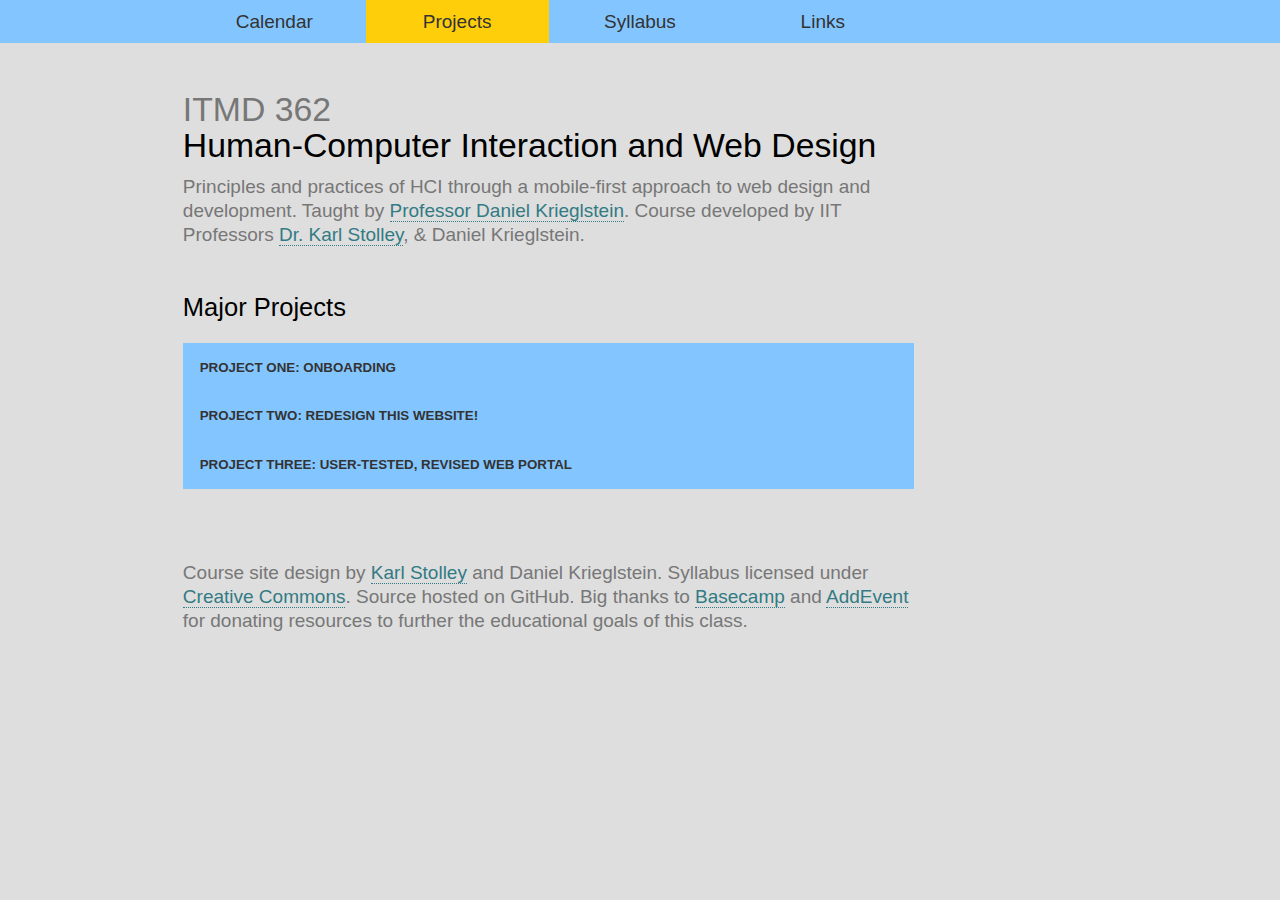
<file: projects/index.html>
<!DOCTYPE html>
<html lang="en" id="projects" prefix="og: http://ogp.me/ns#">
<head>
    <meta charset="utf-8" />
    <title>ITMD 362: Human-Computer Interaction and Web Design (Spring 2018)</title>
    <meta name="viewport" content="width=device-width, initial-scale=1.0, shrink-to-fit=no" />
    <link rel="stylesheet" href="../css/screen.css" media="screen" />
    <link rel="icon" type="image/x-icon" href="http://web.iit.edu/sites/web/themes/iit_web/favicon.ico">
    <script async src="../js/site.js"></script>
</head>
<body>
<div id="page">
    <header id="header">
        <h1><small>ITMD 362</small> Human-Computer Interaction and Web&nbsp;Design</h1>
        <p class="tagline">
            Principles and practices of HCI through a mobile-first approach to web design and development.
            Taught by <a href="#instructor">Professor Daniel Krieglstein</a>. Course developed by IIT Professors
            <a href="https://humansciences.iit.edu/faculty/karl-stolley">Dr. Karl Stolley</a>, &amp; Daniel Krieglstein.
        </p>
        <nav id="navigation">
            <ul class="nav">
                <li id="nav-cal"><a href="../index.html">Calendar</a></li>
                <li id="nav-pro"><a href="#"> Projects </a></li>
                <li id="nav-pol"><a href="../syllabus.html">Syllabus</a></li>
                <li id="nav-lnk"><a href="../index.html#links">Links</a></li>
            </ul>
        </nav>
    </header>
    <main>
        <section class="primary">
            <h2 class="label">Major Projects</h2>
            <button class="accordion"> Project One: Onboarding </button>
            <article class="panel">
                <h3 id="project-one">Project One: Onboarding</h3>
                <section class="description">
                    <h4>Project Description</h4>
                    <p>
                        You will create a single-page design that features a sign-up process to get new
                        users to join some type of project, such as an email list, a software beta test, or an
                        open-source community. Focus on designing for an effortless, engaging entry of personal
                        information; and friendly, frictionless client-side tests and alerts for malformed,
                        missing, or incomplete information. The goal of this project is to experiment with
                        patterns of interaction that persuade someone to sign up for whatever it is you’re
                        offering, which is not at all an easy task.
                    </p>
                </section>
                <section class="goals">
                    <h4>Project Goals</h4>
                    <ul>
                        <li>Create a touch-friendly, mobile-first responsive web design</li>
                        <li>Experiment with design and interaction patterns for pleasing user experience</li>
                        <li>Design progressively enhanced page using at least two media queries</li>
                        <li>Apply design principles including typography, color, and material design</li>
                        <li>Engage in agile, iterative development; documented with plenty of commit comments</li>
                    </ul>
                </section>
                <section class="deliverables">
                    <h4>Deliverables &amp; Milestones</h4>
                    <ol>
                        <li>
                            <strong>First Deliverable:</strong> Create a Basecamp post describing your work
                            in progress. Title the post with your name and project number (example Daniel Krieglstein: Project 1). Your post should
                            include:
                            <ul>
                                <li>
                                    The URL to your GitHub repository, and the URL to your Github Pages live link
                                </li>
                                <li>
                                    Two questions eliciting feedback on from fellow students
                                </li>
                            </ul>
                        </li>
                        <li>
                            <strong>Second Deliverable:</strong> Give constructive comments to help at least three other students.
                        </li>
                        <li>
                            <strong>Third Deliverable:</strong> Edit your original Basecamp post under Project 1 by fixing your code
                            based on feedback from the professor and fellow students. Additionally, add the following:
                            <ul>
                                <li>
                                    Add a 3-4 sentence self-critique memo of your project and your progress in class to this point
                                </li>
                            </ul>
                        </li>
                    </ol>
                </section>
                <section class="requirements">
                    <h4>Requirements</h4>
                    <ul>
                        <li>
                            Project must be built with only one valid well-formed HTML file, one valid CSS file,
                            and one JavaScript file.
                        </li>
                        <li>
                            All source files in UTF-8/Unicode character encoding.
                        </li>
                        <li>
                            No code-generators like WYSIWYGs, Bootstrap, or other off-the-shelf frameworks
                        </li>
                        <li>
                            HTML, CSS, and JavaScript files should both be indented with 2 spaces per level of
                            indent; indent all CSS style rules inside the declaring block, and further indent all
                            rules and blocks inside your media queries
                        </li>
                        <li>Must pass HTML and CSS validators!</li>
                        <li>HTML requirements:
                            <ol>
                                <li>
                                    Only structural, semantic uses of HTML elements and attributes. <b>Absolutely no</b>
                                    table markup, break tags, or any other use of HTML to achieve a particular page
                                    layout.
                                </li>
                                <li>
                                    At least three HTML form elements, written in conjunction with
                                    <code>&lt;label&gt;</code> tags and the <code>for</code> attribute
                                </li>
                                <li>
                                    Semantically structured text-based HTML content to accompany any media elements
                                    (image, audio, video)
                                </li>
                            </ol>
                        </li>
                        <li>CSS requirements:
                            <ol>
                                <li>
                                    CSS file should open with a set of reset styles. Meyers, and the Form section of Normalize.
                                </li>
                                <li>
                                    Use at least two min-width media queries to enhance your mobile-first styles for
                                    larger screens
                                </li>
                            </ol>
                        </li>
                        <li>JavaScript requirements:
                            <ol>
                                <li>
                                    JavaScript that throws no uncaught errors and is loaded unobtrusively (no JavaScript
                                    event attributes in your HTML, in other words; attach events to any elements
                                    requiring interaction)
                                </li>
                                <li>
                                    JavaScript that uses only asynchronous methods and callbacks
                                </li>
                            </ol>
                        </li>
                        <li>Git requirements:
                            <ol>
                                <li>
                                    A Git repository with frequent commits and meaningful commit messages that
                                    accurately reflect each set of changes that you make
                                </li>
                                <li>
                                    GitHub repository must contain <b>only</b> the files and commits from this project
                                </li>
                            </ol>
                        </li>
                    </ul>
                </section>
            </article>
            <button class="accordion"> Project Two: Redesign THIS Website! </button>
            <article class="panel">
                <h3 id="project-two">Project Two: Redesign THIS Website!</h3>
                <section class="description">
                    <h4>Project Description</h4>
                    <p>
                        Some of the very worst designed websites you’ll come across are for banking, credit card
                        payment, HR portals, and other non-optional websites for certain classes of customers or
                        workers. Self-selected teams of 3 students will redesign this website. Additionally, you will
                        add a compelling log in page, as if this were an on-line course for sale. Your redesigned should
                        employ sound principles of human-computer interaction, user experience, and emotional design.
                    </p>
                </section>
                <section class="goals">
                    <h4>Project Goals</h4>
                    <ul>
                        <li>Conduct a task analysis for creating a user-centered design</li>
                        <li>
                            Apply design principles including color/material, typography, accessible media, and
                            grid-based design.
                        </li>
                        <li>
                            Execute a progressively enhanced, touch-friendly, mobile-first responsive design focused
                            on system users and tasks.
                        </li>
                        <li>
                            Write informative text content; catch error conditions and guide users accordingly.
                        </li>
                        <li>Experiment with design and interaction patterns for pleasing user experience.</li>
                        <li>
                            Engage in agile, iterative web design and development within a team-based work-flow on
                            GitHub, via pull requests and code reviews.
                        </li>
                    </ul>
                </section>
                <section class="deliverables">
                    <h4>Deliverables &amp; Milestones</h4>
                    <ol>
                        <li>
                            <strong>Lab 5</strong> Whole team: Create a group or join a group on Basecamp
                            Project 2: Group Sign Up. Groups should be 3 people each. Group names should be creative. Each group
                            member should list their GitHub username and one team member should be chosen to initiate lab 5.
                        </li>
                        <li>
                            <strong>First Deliverable: Task Analysis</strong> Whole Team: Create a Basecamp post describing your work in
                            progress. Title the post with your team name and project number (example: Team Wonder Women - Project 2). Your post should include
                            the full names of all team members, and a screen-by-screen task analysis of your redesign. Use screen shots and simple text to explain your plan of action.
                        </li>
                        <li>
                            <strong>Second Deliverable:</strong> Whole Team: Update your project 2 Basecamp post with the URL to
                            your group GitHub repository, live link (GitHub pages), and two questions eliciting feedback from fellow students.
                        </li>
                        <li>
                            <strong>Comments:</strong> Individual: Give constructive comments
                            to help at least three other teams.
                        </li>
                        <li>
                            <strong>Final Deliverable:</strong>Whole Team: Revise your team Basecamp post under Project 2
                            to add links to each member's individual fork of the group GitHub repository. Individual forks should include README.md files with
                            following:
                            <ul>
                                <li>
                                    A 3-4 sentence self-critique memo of your project and your progress in class to this point.
                                </li>
                            </ul>
                        </li>
                    </ol>
                </section>
                <section class="requirements">
                    <h4>Requirements</h4>
                    <ul>
                        <li>
                            All source files in UTF-8/Unicode character encoding.
                        </li>
                        <li>
                            No code-generators like WYSIWYGs, Bootstrap, or other off-the-shelf frameworks
                        </li>
                        <li>
                            HTML, CSS, and JavaScript files should both be indented with 2 spaces per level
                            of indent; indent all CSS style rules inside the declaring block, and further indent all
                            rules and blocks inside your media queries.
                        </li>
                        <li>Must pass HTML and CSS validators!</li>
                        <li>HTML requirements:
                            <ol>
                                <li>
                                    Only structural, semantic uses of HTML elements and attributes. <b>Absolutely no</b>
                                    table markup, break tags, or any other use of HTML to achieve a particular page
                                    layout.
                                </li>
                                <li>
                                    Valid HTML form elements, written in conjunction with <code>&lt;label&gt;</code>
                                    tags and the <code>for</code> attribute.
                                </li>
                                <li>
                                    Semantically structured text-based HTML content to accompany any media elements
                                    (image, audio, video)
                                </li>
                            </ol>
                        </li>
                        <li>CSS requirements:
                            <ol>
                                <li>
                                    CSS file should open with a set of reset styles. Meyers, and the Form section of Normalize.
                                </li>
                                <li>
                                    Use at least two min-width media queries to enhance your mobile-first styles for
                                    larger screens.
                                </li>
                            </ol>
                        </li>
                        <li>JavaScript requirements:
                            <ol>
                                <li>
                                    JavaScript that throws no uncaught errors and is loaded unobtrusively (no JavaScript
                                    event attributes in your HTML, in other words; attach events to any elements
                                    requiring interaction).
                                </li>
                                <li>
                                    JavaScript that uses only asynchronous methods and callbacks
                                </li>
                            </ol>
                        </li>
                        <li>Git requirements:
                            <ol>
                                <li>
                                    Whole team: A shared team Git repository with frequent commits from each team member
                                    and meaningful commit messages that accurately reflect each set of changes.
                                </li>
                                <li>
                                    Each team member: An individual Git repository with feature branches, frequent
                                    commits, and meaningful commit messages that accurately reflect each set of changes
                                    that you make, including experimental work that you ultimately might not push
                                    upstream to the shared group repository.
                                </li>
                                <li>
                                    All GitHub repositories (team and individual) must contain <b>only</b> the files and
                                    commits from this project.
                                </li>
                            </ol>
                        </li>
                    </ul>
                </section>
            </article>
            <button class="accordion"> Project Three: User-Tested, Revised Web Portal </button>
            <article class="panel">
                <h3 id="project-three">Project Three: User-Tested, Revised Web Portal</h3>
                <section class="description">
                    <h4>Project Description</h4>
                    <p>
                        The final project of the course asks you to subject your group’s redesign
                        project to a series of low-stakes user tests, and to suggest improvements to the
                        website, based on what you learn through your user tests.
                    </p>
                    <p>
                        You should structure your tests around the guidance in Chapter 9 of Krug’s book. You are
                        welcome to use as a starting point his sample script and recording release
                        form available <a href="http://www.sensible.com/downloads-rsme.html">at Krug’s
                        website</a>. However, your script must be modified to match your specific project and
                        tasks, obviously.
                    </p>
                </section>
                <section class="goals">
                    <h4>Project Goals</h4>
                    <ul>
                        <li>
                            Evaluate user interface designs with human subjects.
                        </li>
                        <li>
                            Demonstrate how user-centered concerns can be incorporated into system development life
                            cycles.
                        </li>
                        <li>
                            Explain the need to evaluate system usability.
                        </li>
                        <li>
                            Conduct usability tests on mobile and traditional devices.
                        </li>
                    </ul>
                </section>
                <section class="deliverables">
                    <h4>Deliverables &amp; Milestones</h4>
                    <ol class="deliverables">
                        <li>
                            Create a Basecamp post for the group describing your work.
                            Title the post with the same group name and project 3. Your post should include the names of your group members and the
                            following&#x3a;
                            <ul>
                                <li>
                                    Testing script with a welcome to your participant, an explanation of the process, and an outline of the exact
                                    tasks you will be asking participants to complete.
                                </li>
                                <li>Testing notes + 3 major issues per participant.</li>
                                <li>A group-authored recommendation report on the three most pressing issues identified through your testing, including:
                                    <ul>
                                        <li>an explanation as to why the issues you’ve selected are most pressing.</li>
                                        <li>possible approach to implementing fixes/improvements to address the issue.</li>
                                        <li>future usability tests you’d run to ensure the quality of the fix.</li>
                                    </ul>
                                </li>
                            </ul>
                        </li>
                    </ol>
                </section>
                <section class="requirements">
                    <h4>Requirements</h4>
                    <ul>
                        <li>
                            Test your site with three different participants <b>not</b> in our class. At least one
                            participant should use a mobile device (phone or tablet); at least one should use a
                            traditional device (desktop or laptop)
                        </li>
                        <li>
                            When possible, have participants use their own devices (but have a backup device ready
                            to use)
                        </li>
                        <li>
                            Figure out how to best involve online students in your group who cannot be present on
                            campus for testing; include those details in your site plan
                        </li>
                    </ul>
                </section>
            </article>
        </section>
    </main>
    <footer id="footer">
        <p class="fineprint">
            Course site design by <a href="https://karlstolley.com/">Karl Stolley</a> and Daniel Krieglstein.
            Syllabus licensed under
            <a href="http://creativecommons.org/licenses/by/4.0/" rel="license">Creative Commons</a>.
            Source hosted on GitHub. Big thanks to
            <a href="https://basecamp.com">Basecamp</a> and
            <a href="https://www.addevent.com/">AddEvent</a> for donating resources to further
            the educational goals of this class.
        </p>
    </footer>
</div>
</body>
</file>
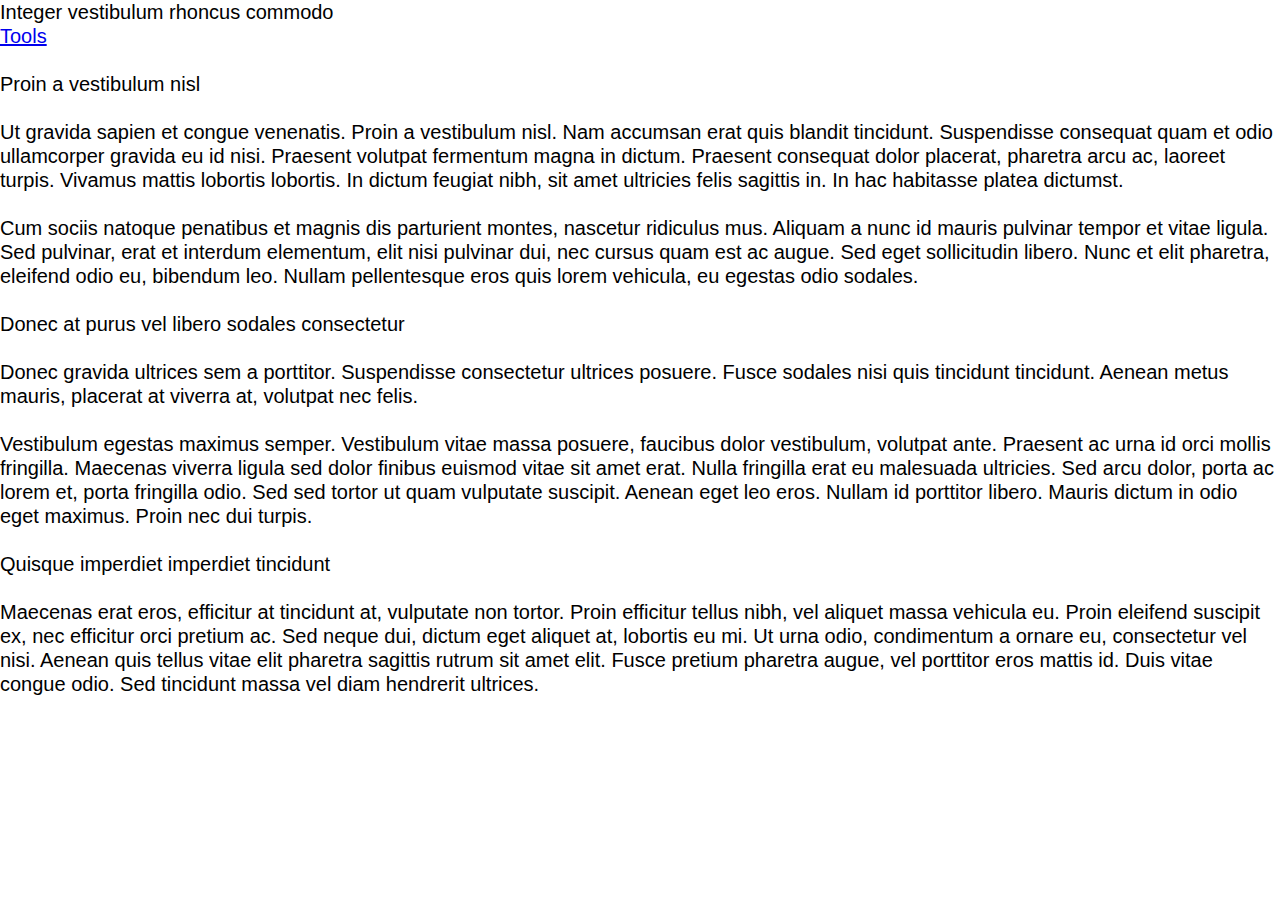
<file: demos/week11/index.html>
<!DOCTYPE html>
<html lang="en" class="nojs" id="example-com" prefix="og: http://ogp.me/ns#">
<head>
  <title>JS Movement Demo</title>
  <meta charset="utf-8" />
  <meta name="viewport" content="width=device-width,initial-scale=1.0,shrink-to-fit=no" />
  <link rel="stylesheet" href="css/screen.css" media="screen" />
  <script src="https://ajax.googleapis.com/ajax/libs/jquery/3.1.1/jquery.min.js"></script>
  <script src="js/site.js"></script>
</head>
<body>
  <header id="header">
    <h1>Integer vestibulum rhoncus commodo</h1>
    <ul class="jumpers">
      <li><a id="tools-jump" href="#tools">Tools</a></li>
    </ul>
  </header>
  <main id="content">
    <h2>Proin a vestibulum nisl</h2>
    <p>
      Ut gravida sapien et congue venenatis. Proin a vestibulum nisl. Nam accumsan erat quis blandit
      tincidunt. Suspendisse consequat quam et odio ullamcorper gravida eu id nisi. Praesent
      volutpat fermentum magna in dictum. Praesent consequat dolor placerat, pharetra arcu ac,
      laoreet turpis. Vivamus mattis lobortis lobortis. In dictum feugiat nibh, sit amet ultricies
      felis sagittis in. In hac habitasse platea dictumst.
    </p>
    <p>
      Cum sociis natoque penatibus et magnis dis parturient montes, nascetur ridiculus mus. Aliquam
      a nunc id mauris pulvinar tempor et vitae ligula. Sed pulvinar, erat et interdum elementum,
      elit nisi pulvinar dui, nec cursus quam est ac augue. Sed eget sollicitudin libero. Nunc et
      elit pharetra, eleifend odio eu, bibendum leo. Nullam pellentesque eros quis lorem vehicula,
      eu egestas odio sodales.
    </p>
    <h2>Donec at purus vel libero sodales consectetur</h2>
    <p>
      Donec gravida ultrices sem a porttitor. Suspendisse consectetur ultrices posuere. Fusce
      sodales nisi quis tincidunt tincidunt. Aenean metus mauris, placerat at viverra at, volutpat
      nec felis.
    </p>
    <p>
      Vestibulum egestas maximus semper. Vestibulum vitae massa posuere, faucibus dolor vestibulum,
      volutpat ante. Praesent ac urna id orci mollis fringilla. Maecenas viverra ligula sed dolor
      finibus euismod vitae sit amet erat. Nulla fringilla erat eu malesuada ultricies. Sed arcu
      dolor, porta ac lorem et, porta fringilla odio. Sed sed tortor ut quam vulputate suscipit.
      Aenean eget leo eros. Nullam id porttitor libero. Mauris dictum in odio eget maximus. Proin
      nec dui turpis.
    </p>
    <h2>Quisque imperdiet imperdiet tincidunt</h2>
    <p>
      Maecenas erat eros, efficitur at tincidunt at, vulputate non tortor. Proin efficitur tellus
      nibh, vel aliquet massa vehicula eu. Proin eleifend suscipit ex, nec efficitur orci pretium
      ac. Sed neque dui, dictum eget aliquet at, lobortis eu mi. Ut urna odio, condimentum a ornare
      eu, consectetur vel nisi. Aenean quis tellus vitae elit pharetra sagittis rutrum sit amet
      elit. Fusce pretium pharetra augue, vel porttitor eros mattis id. Duis vitae congue odio. Sed
      tincidunt massa vel diam hendrerit ultrices.
    </p>
  </main>
  <nav id="tools">
    <ul>
      <li><a href="#null">Favorite</a></li>
      <li><a href="#null">Share</a></li>
      <li><a href="#null">Comment</a></li>
      <li><a id="content-jump" href="#content">Back to Top</a></li>
    </ul>
  </nav>
</body>
</html>
</file>
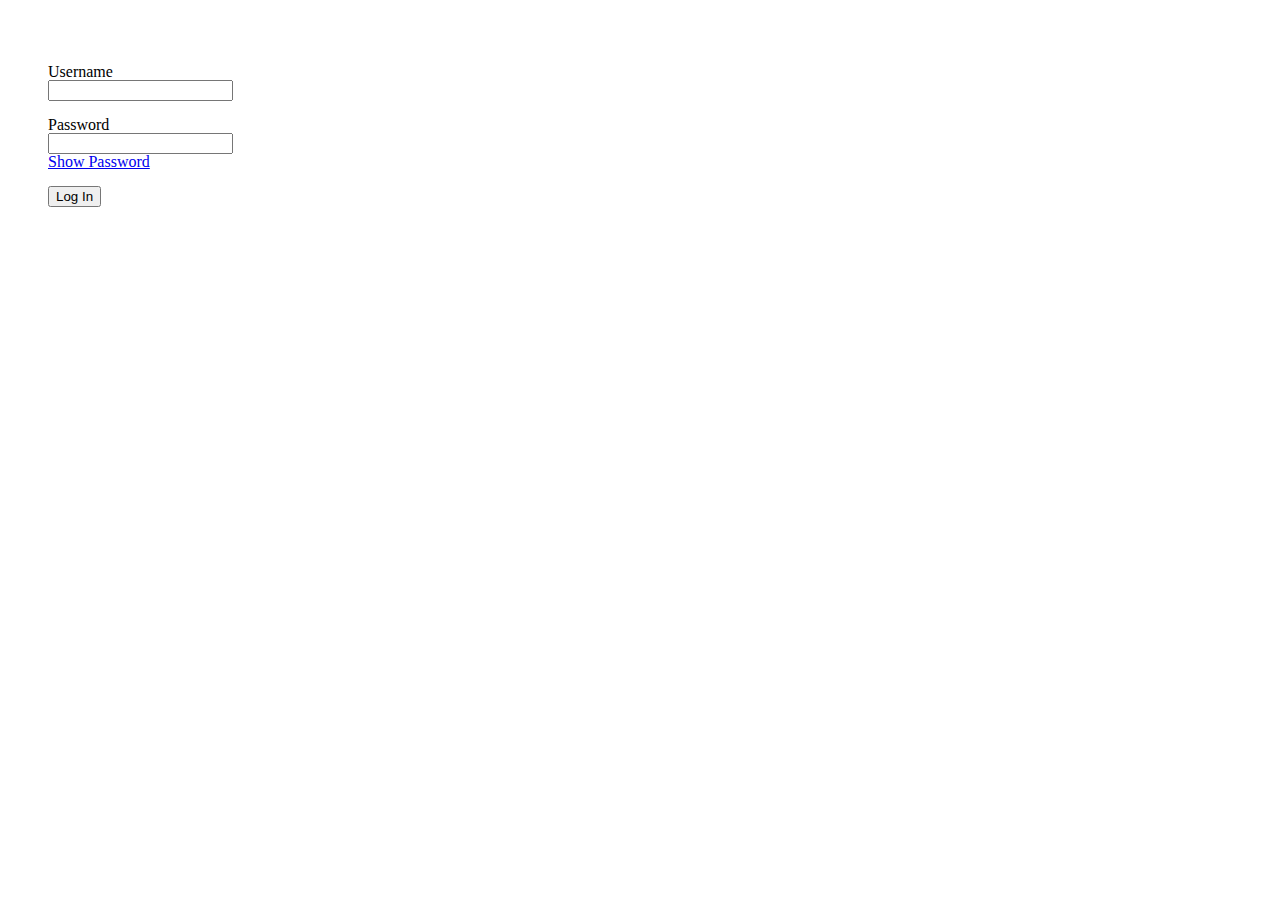
<file: demos/week12/index.html>
<!DOCTYPE html>
<html lang="en" class="nojs">
<head>
  <title>Demo Starter File</title>
  <meta charset="utf-8" />
  <meta name="viewport" content="width=device-width,initial-scale=1.0,shrink-to-fit=no" />
  <link rel="stylesheet" media="screen" href="css/screen.css" />
  <script src="https://ajax.googleapis.com/ajax/libs/jquery/3.1.1/jquery.min.js"></script>
  <script src="js/site.js"></script>
</head>
<body>
  <form id="login" action="#null">
    <ul>
      <li id="username-input">
        <label for="username">Username</label>
        <input type="text" name="username" id="username" />
      </li>
      <li id="password-input">
        <label for="password">Password</label>
        <input type="password" name="password" id="password" />
      </li>
      <li id="submit-input">
        <input type="submit" name="submit" id="submit" value="Log In" />
      </li>
    </ul>
  </form>
</body>
</html>
</file>
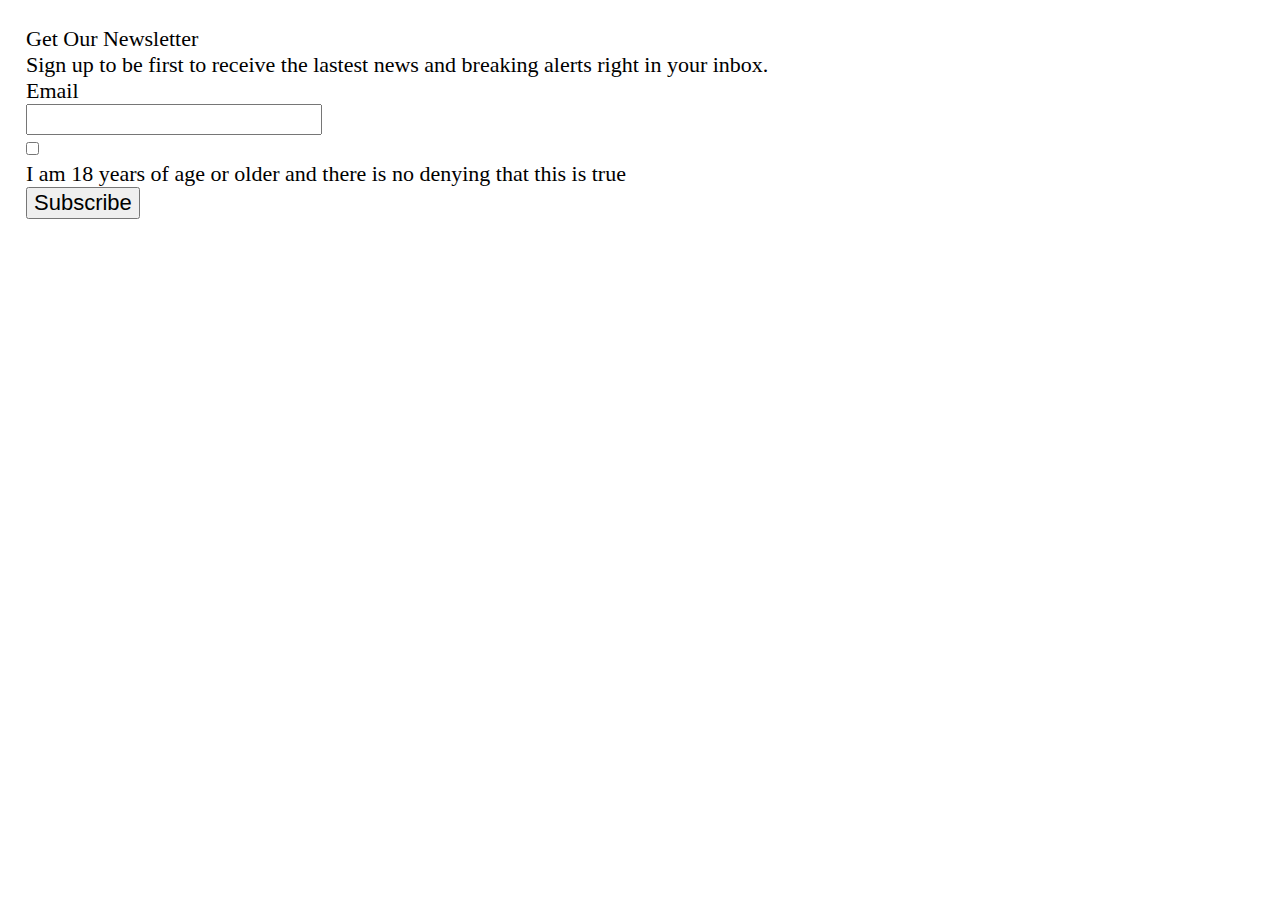
<file: labs/lab3/index.html>
<!DOCTYPE html>
<html lang="en" class="nojs">
<head>
  <title>HTML Form Elements</title>
  <meta charset="utf-8" />
  <meta name="viewport" content="width=device-width,initial-scale=1.0,shrink-to-fit=no" />
  <link rel="stylesheet" media="screen" href="css/screen.css" />
</head>
<body>
<main id="content">
  <form method="get" action="#null">
    <h1>Get Our Newsletter</h1>
    <p>
      Sign up to be first to receive the lastest news
      and breaking alerts right in your inbox.
    </p>
    <ol>
      <li id="input-email">
        <label for="email">Email</label>
        <input type="email" name="email" id="email" pattern="^.+@.+$" />
      </li>
      <li id="input-age-verification">
        <input type="checkbox" id="age-verification" name="age-verification" value="18" />
        <label for="age-verification">I am 18 years of age or older and there is no denying that this is true</label>
      </li>
      <li id="input-submit">
        <input type="submit" name="submit" id="submit" value="Subscribe" />
      </li>
    </ol>
  </form>
</main>
  <script src="https://ajax.googleapis.com/ajax/libs/jquery/3.1.1/jquery.min.js"></script>
  <script src="js/site.js"></script>
</body>
</html>
</file>
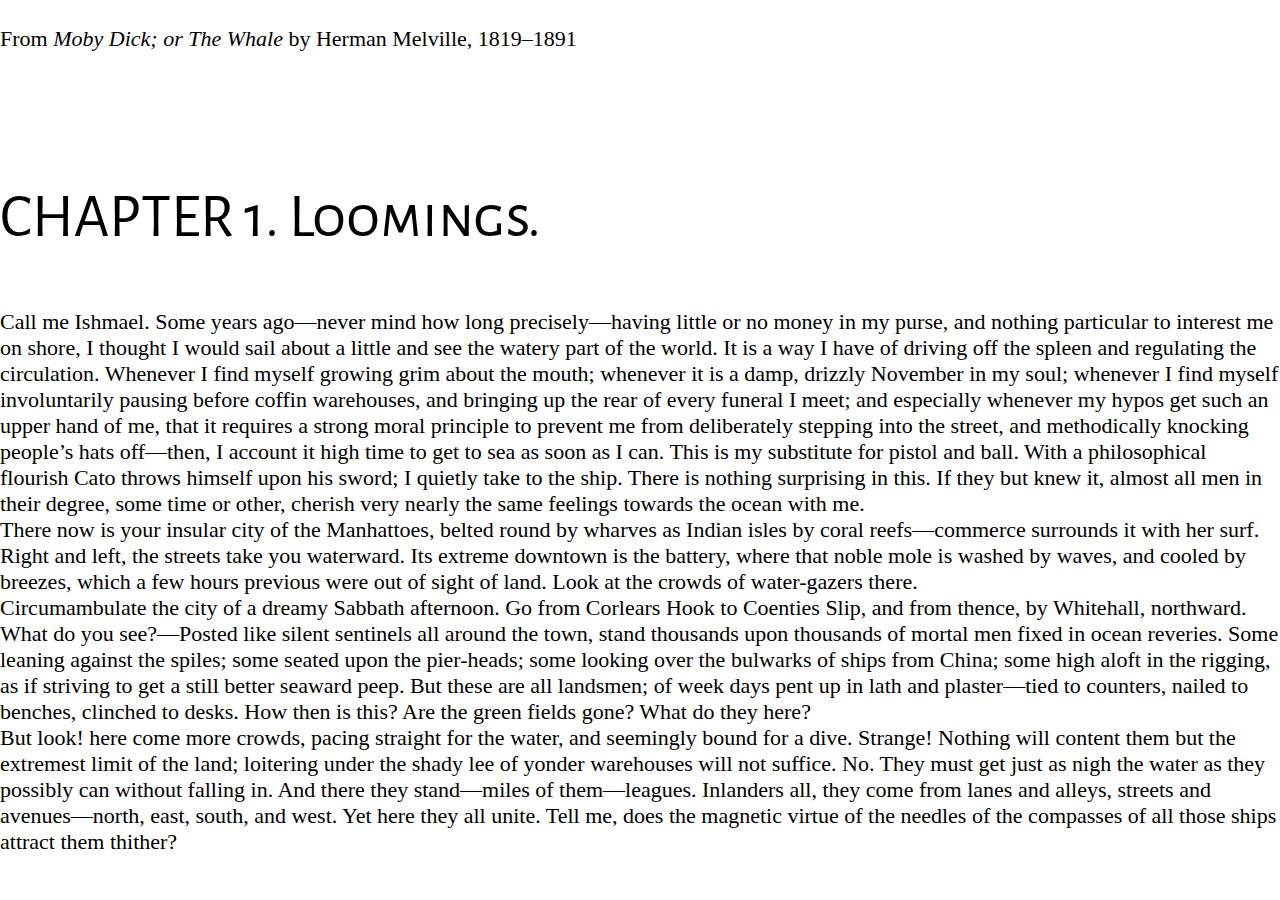
<file: demos/week6/text-layout/index.html>
<!DOCTYPE html>
<html lang="en" class="nojs">
<head>
  <!--Document created by IIT professor Stoley and Krieglstein-->
  <title>Typography</title>
  <meta charset="utf-8" />
  <meta name="viewport" content="width=device-width,initial-scale=1.0,shrink-to-fit=no" />
  <link rel="stylesheet" media="screen" href="css/screen.css" />
  <link href="https://fonts.googleapis.com/css?family=Alegreya+Sans+SC" rel="stylesheet">
  </head>
<body>
<main id="content">
  <h1>
    From <cite>Moby Dick; or The Whale</cite> by <b>Herman Melville</b>, 1819–1891
  </h1>
  <h2>CHAPTER 1. Loomings.</h2>
  <p>
    Call me Ishmael. Some years ago—never mind how long precisely—having little or no money in my
    purse, and nothing particular to interest me on shore, I thought I would sail about a little and
    see the watery part of the world. It is a way I have of driving off the spleen and regulating
    the circulation. Whenever I find myself growing grim about the mouth; whenever it is a damp,
    drizzly November in my soul; whenever I find myself involuntarily pausing before coffin
    warehouses, and bringing up the rear of every funeral I meet; and especially whenever my hypos
    get such an upper hand of me, that it requires a strong moral principle to prevent me from
    deliberately stepping into the street, and methodically knocking people’s hats off—then, I
    account it high time to get to sea as soon as I can. This is my substitute for pistol and ball.
    With a philosophical flourish Cato throws himself upon his sword; I quietly take to the ship.
    There is nothing surprising in this. If they but knew it, almost all men in their degree, some
    time or other, cherish very nearly the same feelings towards the ocean with me.
  </p>
  <p>
    There now is your insular city of the Manhattoes, belted round by wharves as Indian isles by
    coral reefs—commerce surrounds it with her surf. Right and left, the streets take you
    waterward. Its extreme downtown is the battery, where that noble mole is washed by waves, and
    cooled by breezes, which a few hours previous were out of sight of land. Look at the crowds of
    water-gazers there.
  </p>
  <p>
    Circumambulate the city of a dreamy Sabbath afternoon. Go from Corlears Hook to Coenties Slip,
    and from thence, by Whitehall, northward. What do you see?—Posted like silent sentinels all
    around the town, stand thousands upon thousands of mortal men fixed in ocean reveries. Some
    leaning against the spiles; some seated upon the pier-heads; some looking over the bulwarks of
    ships from China; some high aloft in the rigging, as if striving to get a still better seaward
    peep. But these are all landsmen; of week days pent up in lath and plaster—tied to counters,
    nailed to benches, clinched to desks. How then is this? Are the green fields gone? What do they
    here?
  </p>
  <p>
    But look! here come more crowds, pacing straight for the water, and seemingly bound for a dive.
    Strange! Nothing will content them but the extremest limit of the land; loitering under the
    shady lee of yonder warehouses will not suffice. No. They must get just as nigh the water as
    they possibly can without falling in. And there they stand—miles of them—leagues. Inlanders
    all, they come from lanes and alleys, streets and avenues—north, east, south, and west. Yet
    here they all unite. Tell me, does the magnetic virtue of the needles of the compasses of all
    those ships attract them thither?
  </p>
  <!--
    Text taken from The Project Gutenberg EBook of Moby Dick; or The Whale, by Herman Melville
    http://www.gutenberg.org/files/2701/2701.txt
    Used under the terms of the Gutenberg License; see
    https://www.gutenberg.org/wiki/Gutenberg:The_Project_Gutenberg_License
  -->
</main>
</body>
</html>
</file>
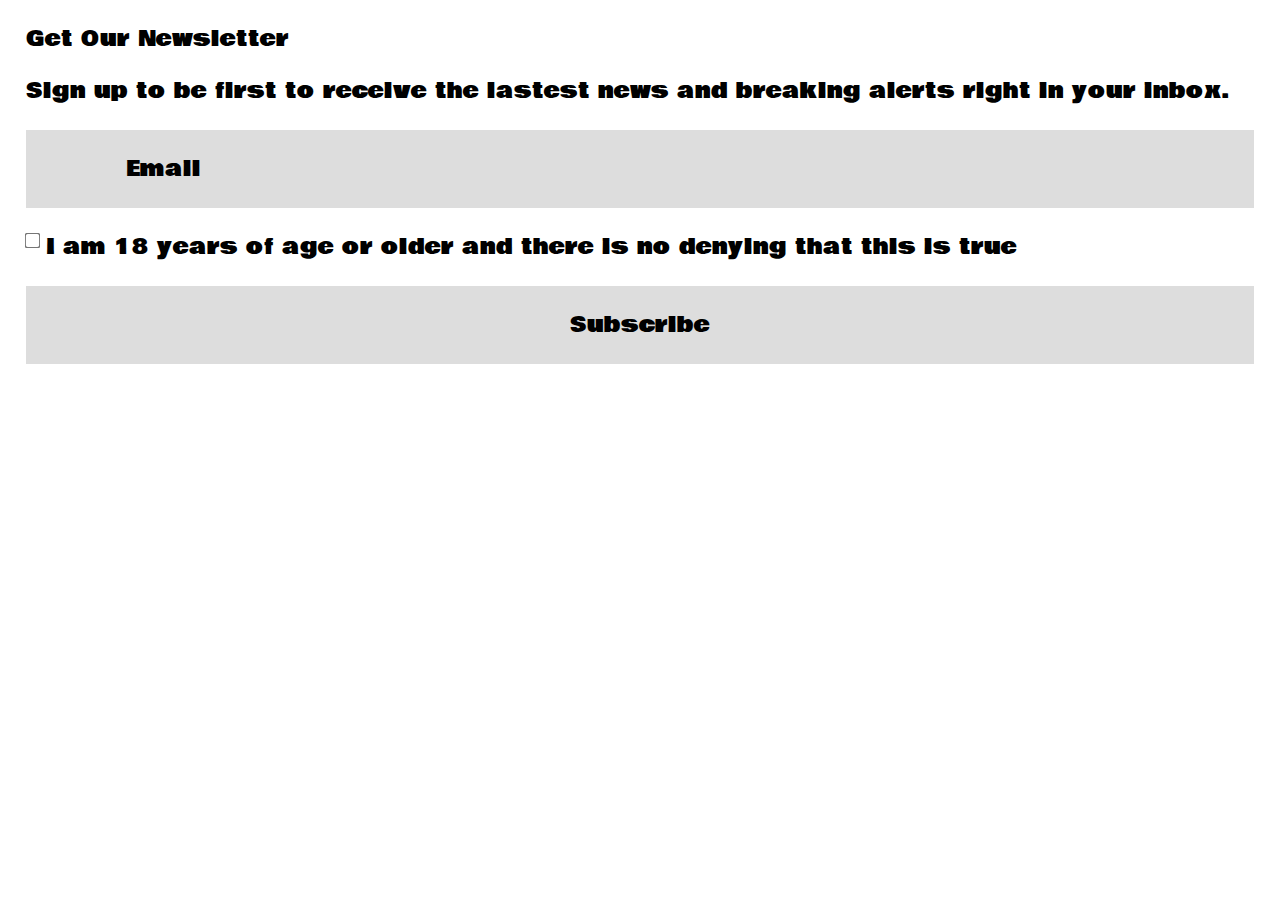
<file: demos/week7/JS demo 1/index.html>
<!DOCTYPE html>
<html lang="en" class="nojs">
<head>
  <title>HTML Form Elements</title>
  <meta charset="utf-8" />
  <meta name="viewport" content="width=device-width,initial-scale=1.0,shrink-to-fit=no" />
  <link rel="stylesheet" media="screen" href="css/screen.css" />
  <link href="https://fonts.googleapis.com/css?family=Bowlby+One" rel="stylesheet">
  <script src="https://ajax.googleapis.com/ajax/libs/jquery/3.1.1/jquery.min.js"></script>
  <script src="js/site.js"></script>
</head>
<body>
<main id="content">
  <form method="get" action="#null">
    <h1>Get Our Newsletter</h1>
    <p>
      Sign up to be first to receive the lastest news
      and breaking alerts right in your inbox.
    </p>
    <ol>
      <li id="input-email">
        <label for="email">Email</label>
        <input type="email" name="email" id="email" pattern="^.+@.+$" placeholder="">
      </li>
      <li id="input-age-verification">
        <input type="checkbox" id="age-verification" name="age-verification" value="18"/>
        <label for="age-verification"> I am 18 years of age or older and there is no denying that this is true</label>
      </li>
      <li id="input-submit">
        <input type="submit" name="submit" id="submit" value="Subscribe" />
      </li>
    </ol>
  </form>
</main>
</body>
</html>
</file>
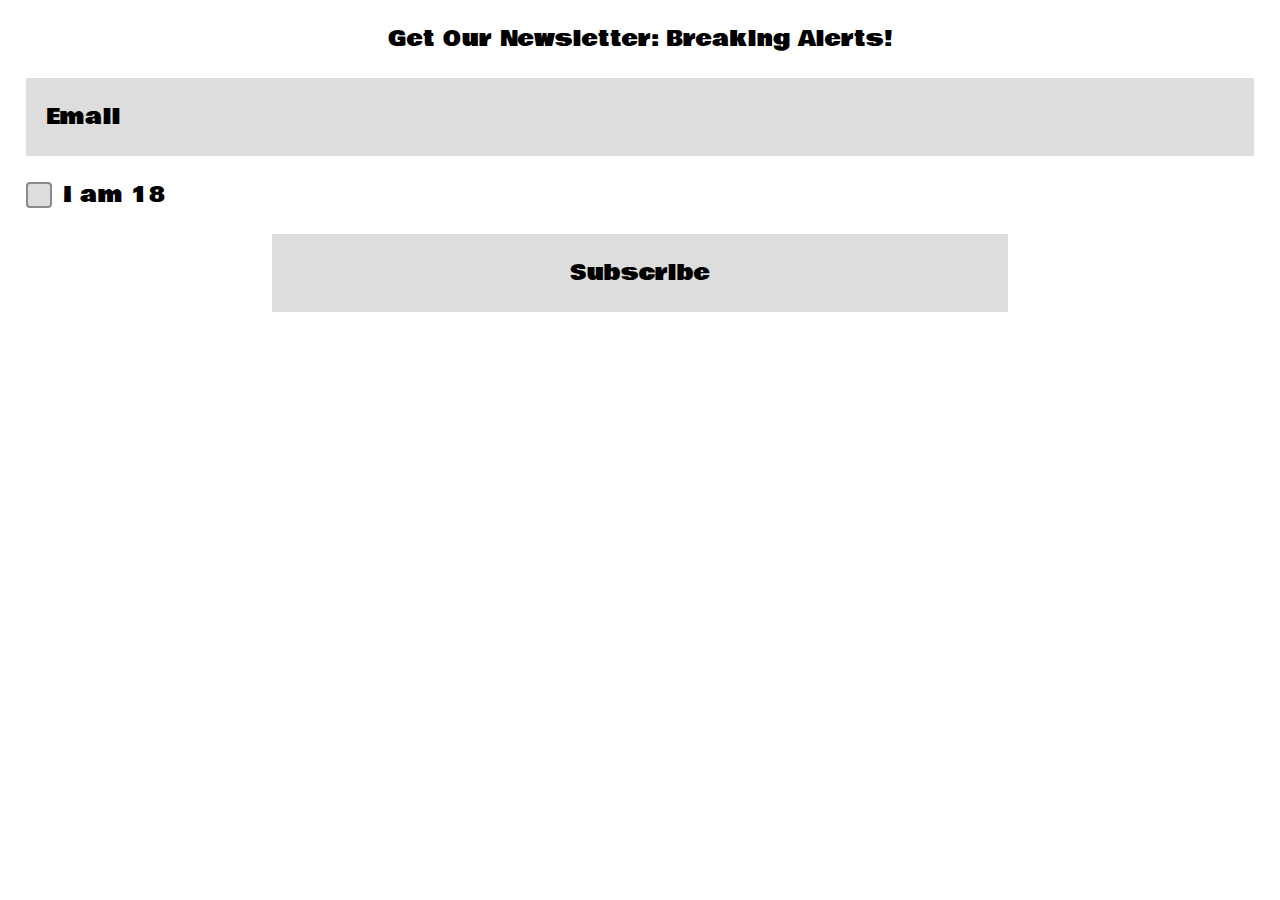
<file: demos/week7/JS demo 2/index.html>
<!DOCTYPE html>
<html lang="en" class="nojs">
<head>
  <title>HTML Form Elements</title>
  <meta charset="utf-8" />
  <meta name="viewport" content="width=device-width,initial-scale=1.0,shrink-to-fit=no" />
  <link rel="stylesheet" media="screen" href="css/screen.css" />
  <link href="https://fonts.googleapis.com/css?family=Bowlby+One" rel="stylesheet">
  <script src="https://ajax.googleapis.com/ajax/libs/jquery/3.1.1/jquery.min.js"></script>
  <script src="js/site.js"></script>
</head>
<body>
<main id="content">
  <form method="get" action="#null">
    <h1>Get Our Newsletter: Breaking Alerts!</h1>    
    <ol>
      <li id="input-email">
        <label for="email">Email</label>
        <input type="email" name="email" id="email" pattern="^.+@.+$" placeholder="">
      </li>
      <li id="input-age-verification">
        <div id="alt-box"></div>
        <input type="checkbox" id="age-verification" name="age-verification" value="18"/>
        <label for="age-verification" id="age-label"> I am 18 </label>
      </li>      
      <li id="input-submit">
        <input type="submit" name="submit" id="submit" value="Subscribe" />
      </li>
    </ol>
  </form>
</main>
</body>
</html>
</file>
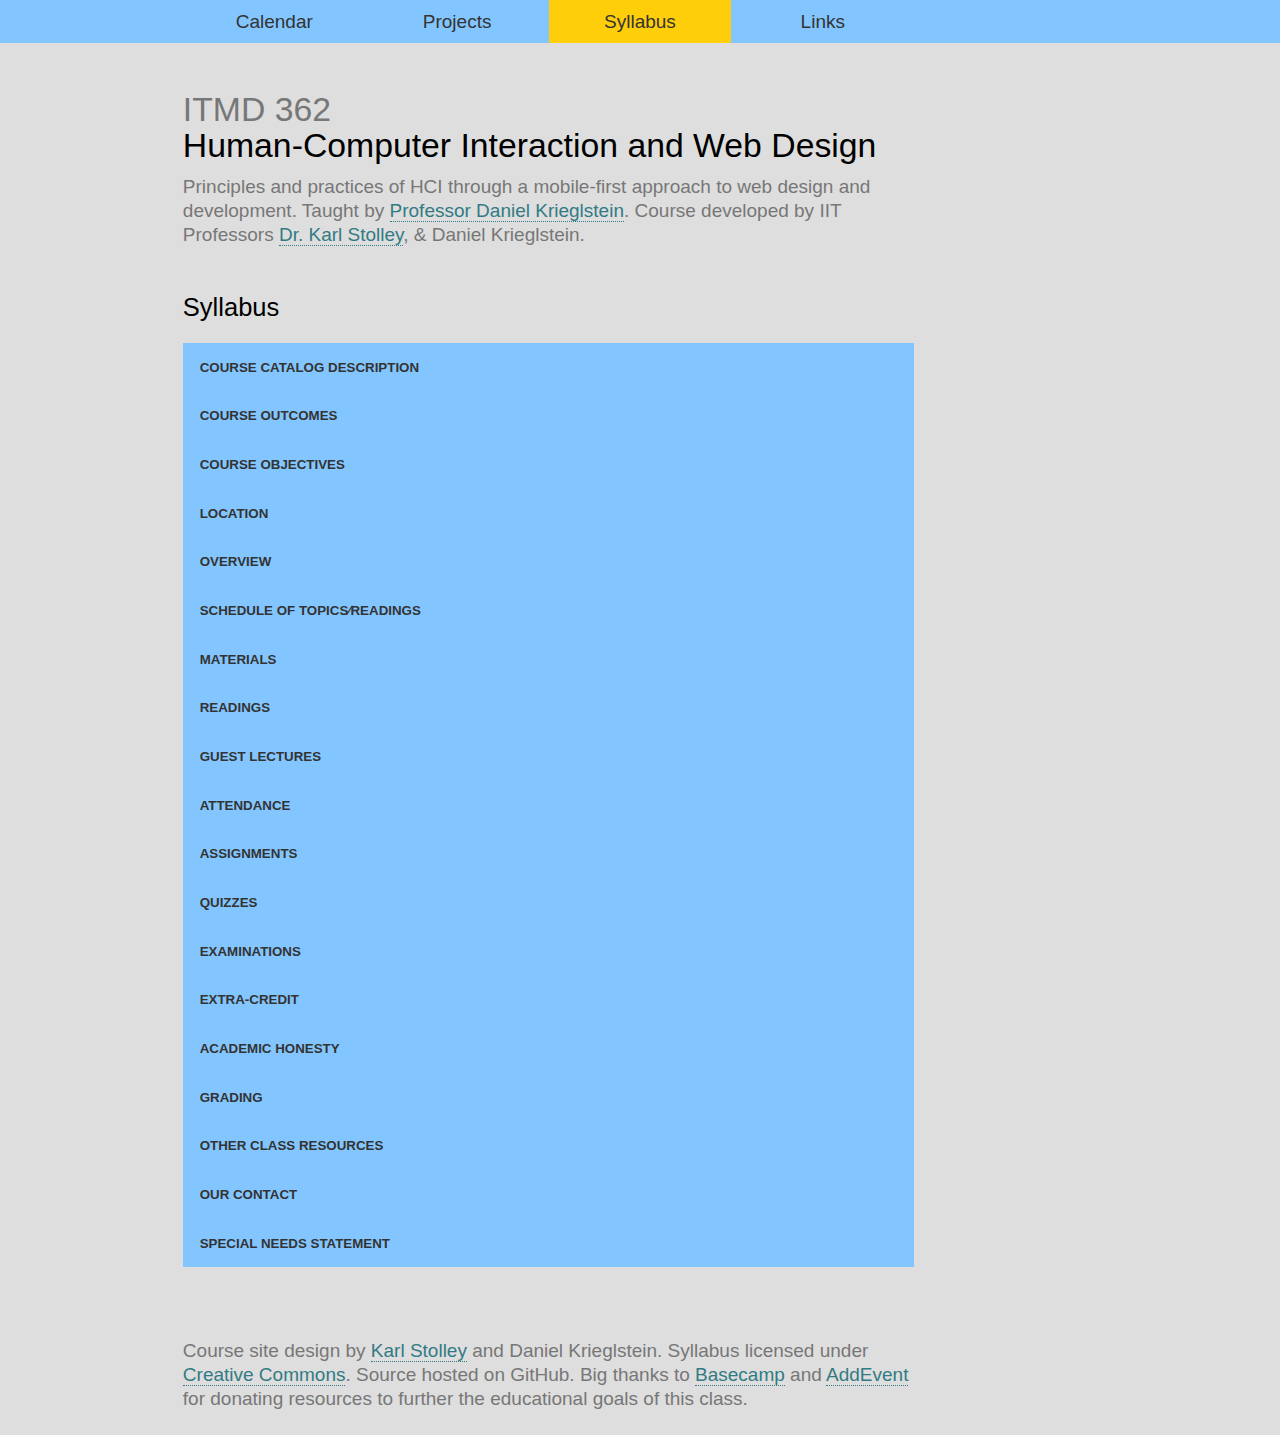
<file: syllabus.html>
<!DOCTYPE html>
<html lang="en" id="policies">
<head>
    <meta charset="utf-8" />
    <title>ITMD 362: Human-Computer Interaction and Web Design</title>
    <meta name="viewport" content="width=device-width, initial-scale=1.0, shrink-to-fit=no" />
    <link rel="stylesheet" href="css/screen.css" media="screen" />
    <link rel="icon" type="image/x-icon" href="http://web.iit.edu/sites/web/themes/iit_web/favicon.ico">
    <script async src="js/site.js"></script>
</head>
<body>
<div id="page">
    <header id="header">
        <h1><small>ITMD 362</small> Human-Computer Interaction and Web&nbsp;Design</h1>
        <p class="tagline">
            Principles and practices of HCI through a mobile-first approach to web design and development.
            Taught by <a href="#instructor">Professor Daniel Krieglstein</a>. Course developed by IIT Professors
            <a href="https://humansciences.iit.edu/faculty/karl-stolley">Dr. Karl Stolley</a>, &amp; Daniel Krieglstein.
        </p>
        <nav id="navigation">
            <ul class="nav">
                <li id="nav-cal"><a href="index.html">Calendar</a></li>
                <li id="nav-pro"><a href="projects"> Projects </a></li>
                <li id="nav-pol"><a href="#">Syllabus</a></li>
                <li id="nav-lnk"><a href="index.html#links">Links</a></li>
            </ul>
        </nav>
    </header>

    <main id="content">
        <article class="primary">
            <h2 class="label">Syllabus</h2>
            <button class="accordion"> Course Catalog Description </button>
            <article class="panel">
                <h3>Course Catalog Description</h3>
                <p>
                    Students in this course will learn the importance of
                    human-computer interaction design and the effectiveness of user-centered design. The
                    course will cover a survey of methods frequently used by the HCI profession, such as
                    usability testing and prototyping, as well as general design principles and how to use
                    design guidelines. A particular emphasis will be placed on usability for Web site
                    engineering, and students will apply knowledge from the field in the design and
                    construction of user-centered Web sites.
                </p>
            </article>
            <button class="accordion"> Course Outcomes </button>
            <article class="panel">
                <h3>Course Outcomes</h3>
                <p>
                    Students completing this course will learn to:
                </p>
                <ul class="indent">
                    <li>Describe the diversity of information system users and tasks, and their impact on design.</li>
                    <li>Describe the core concepts, applicability, and cost benefits of user-centered design.</li>
                    <li>Demonstrate how user-centered concerns can be incorporated into system development life cycles.</li>
                    <li>Explain the need to evaluate system usability.</li>
                    <li>Describe and apply general principles of design.</li>
                    <li>Describe and execute touch-friendly, mobile-first responsive web design.</li>
                    <li>Understand and apply core theories from human-computer interaction to web design and development.</li>
                </ul>
            </article>
            <button class="accordion"> Course Objectives </button>
            <article class="panel">
                <h3>Course Objectives</h3>
                <p>At the conclusion of this course, successful students will be able to:</p>
                <ul class="indent">
                    <li>Recall, describe and apply principles of user-centered design.</li>
                    <li>Conduct task analysis &amp; apply the information to user-centered design.</li>
                    <li>Evaluate user interface designs with human subjects.</li>
                    <li>Recall, explain, and apply the design principles of alignment, contrast, proximity, and repetition.</li>
                    <li>Design and build a user-centered website applying HCI methods and good principles of design.</li>
                    <li>Apply color and typography in web design to optimize the interface.</li>
                    <li>Engage in agile, iterative web design and development, supported by version control.</li>
                    <li>Write useful, descriptive messages attached to granular commits in a version control system.</li>
                </ul>
            </article>
            <button class="accordion"> Location </button>
            <article class="panel">
                <h3>Lecture Days, Time, &amp; Place</h3>
                <p>Tuesdays 6:25pm to 9:05pm</p>
                <p>Robert A. Pritzker Science Center, Room 121</p>
                <p>3105 S Dearborn St, Chicago, IL 60616</p>
                <p>Or online via IIT Online</p>
            </article>
            <button class="accordion"> Overview </button>
            <article class="panel">
                <h3>Course Overview</h3>
                <p>
                    This course favors a mobile-first approach to web design and development, with special attention to the
                    challenges of designing touch-screen interfaces. Students will learn development methods based on prototyping
                    and rapid iteration, supported by version control and low-stakes user-testing. The design principles the
                    course will emphasize include color, material design, rich web typography, and responsive grid-based page
                    layout. Accessibility, progressive enhancement, and thoughtful, thoroughly researched use of edge technologies
                    and polyfills will be treated as guiding techniques throughout the course. Student work is organized around
                    projects of varying size and scale, emphasizing the course's hands-on, theory-grounded approach to web design
                    and development.
                </p>
            </article>
            <button class="accordion"> Schedule of Topics&#x2215;Readings </button>
            <article class="panel">
                <h3>Schedule of Topics&#x2215;Readings</h3>
                <p>See <a href="index.html">Calender</a></p>
            </article>
            <button class="accordion"> Materials </button>
            <article class="panel">
                <h3>Textbook&#x28;s&#x29;</h3>
                <p>
                    The follwing books are required for this course. Retail price tag for the entire course
                    should be less than $100 and each book should be worthy of a place on your bookshelf or
                    electronic device of choice long after the class has ended.
                </p>
                <ul class="indent">
                    <li>Clark, Josh. <i>Designing for Touch</i>. New York: A Book Apart, 2015.</li>
                    <li>Jehl, Scott. <i>Responsible Responsive Design</i>. New York: A Book Apart, 2014.</li>
                    <li>Krug, Steven. <i>Don't Make Me Think, Revisited: A Common Sense Approach to Web Usability</i>, 3rd ed. Berkeley, CA: New Riders, 2014.</li>
                    <li>Lupton, Ellen, ed. <i>Type on Screen: A Critical Guide for Designers, Writers, Developers, and Students</i>. New York: Princeton Architectural Press, 2014.</li>
                    <li>Wroblewski, Luke. <i>Mobile First</i>. New York: A Book Apart, 2011.</li>
                    <li>Other readings linked from the course calendar and otherwise made available electronically</li>
                </ul>
                <h3>Technology Requirements</h3>
                <ul class="indent">
                    <li>An email account and personal computer</li>
                    <li>A Basecamp account (invite will be sent to your IIT email);
                        <ul>
                            <li>Basecamp, not Blackboard, will be where we coordinate our work and communication in and outside of class.</li>
                        </ul>
                    </li>
                    <li>
                        A <a href="https://github.com/">GitHub</a> account (see note about anonymity in the
                        <a href="#technology-policy">course technology policy</a> below)
                    </li>
                    <li>
                        A personal computer with the following software installed:
                        <ul>
                            <li>
                                A plain-text editor capable of syntax highlighting. Recommended: Notepad++ (Windows),
                                TextWrangler (mac), or Sublime Text 2 (multi-platform).
                            </li>
                            <li>Git or GitHub Desktop</li>
                            <li>Node.js</li>
                            <li>Image-editing software (such as the free and open-source GIMP)</li>
                            <li>At least three different browsers (e.g., Chrome, Opera, Firefox, or Edge)
                            </li>
                        </ul>
                    </li>
                </ul>
            </article>
            <button class="accordion"> Readings </button>
            <article class="panel">
                <h3>Readings &#x2215; Videos</h3>
                <p>
                    Readings for the class will be assigned from the textbooks as well as in the form of
                    on-line readings. On-line resources and videos will be linked from or embedded in a
                    Blackboard page. It is essential that you do all readings before coming to class on
                    the assigned date. These materials are a necessary and integral part of the class and
                    will form the basis for any class discussions on the topic. Specific readings are
                    assigned by topic on the calender.
                </p>
                <h3>Course Notes</h3>
                <p>
                    PDF copies of the course lectures will be provided for each student on Basecamp.
                    This should be useful if you must miss a class. You should be aware that note taking is
                    encouraged and will help your understanding of the material.
                </p>
                <h3>Course Web Site&#40;s&#41;</h3>
                <p>https://dkriegls.github.io/itmd-362-spring2018/</p>
                <h3>Blackboard</h3>
                <p>
                    This class will only use Blackboard to communicate student grades. All other class material
                    will be distributed via Basecamp.
                </p>
            </article>
            <button class="accordion"> Guest Lectures </button>
            <article class="panel">
                <h3>Guest Lectures</h3>
                <p>There will not be any guest lectures in this class</p>
            </article>
            <button class="accordion"> Attendance </button>
            <article class="panel">
                <h3>Attendance</h3>
                <p>
                    Attendance to live lectures is not required in this class. Students are responsible for watching class videos
                    in a timely manner before assignments are due.
                </p>
            </article>
            <button class="accordion"> Assignments </button>
            <article class="panel">
                <h3>Assignments</h3>
                <p>
                    All major projects for this course will be submitted via Basecamp.
                    Submissions should <b>not</b> include attachments, but rather URLs
                    pointing to your project’s GitHub repository and live link.
                    Examples will be demonstrated in class.
                </p>
                <p>
                    <b>All HTML and CSS in projects and lab submissions must pass validation</b> with the
                    <a href="https://validator.w3.org/">W3C HTML validator</a> and <a href="https://jigsaw.w3.org/css-validator/">W3c CSS validator</a>.
                    Any work whose HTML does not validate will receive a 50&#x25;-point reduction, failing grade. Get in the habit early of validating
                    each time before you commit your work to GitHub.
                </p>
                <p>
                    I do not accept late work. All work must be submitted before the date and time specified
                    in each project description.
                </p>
                <p>
                    I will check to see that you are adding proper summaries of your GitHub commits. You are also expected to help other students on Basecamp.
                    This means polite give-and-take discussions of code. Do not discuss anything else on basecamp. Practice professional and supportive critiquing.
                </p>
            </article>
            <button class="accordion"> Quizzes </button>
            <article class="panel">
                <h3>Quizzes</h3>
                <p>There will not be any quizzes in this class</p>
            </article>
            <button class="accordion"> Examinations </button>
            <article class="panel">
                <h3>Examinations</h3>
                <p>There will not be any examinations in this class</p>
            </article>
            <button class="accordion"> Extra-Credit </button>
            <article class="panel">
                <h3>Extra-Credit</h3>
                <p>There will not be any extra credit in this class</p>
            </article>
            <button class="accordion"> Academic Honesty </button>
            <article class="panel">
                <h3>Academic Honesty</h3>
                <p>
                    As with any course at IIT, you are expected to uphold
                    <a href="https://web.iit.edu/student-affairs/handbook/fine-print/code-academic-honesty">the Code of Academic Honesty</a>
                    as described in the
                    <a href="https://web.iit.edu/student-affairs/handbook">IIT Student Handbook</a>). All
                    work for this course must be your own original effort, including print and digital page
                    design and computer code. Summarizations and quotations of text, as well as any use of
                    open-source code libraries and images not of your own making, should be clearly cited as
                    legally and ethically warranted and rhetorically appropriate. Access, storage,
                    dissemination, and other use of data from third-party sources must conform to the
                    source’s terms of service, licensing, and other relevant legal and ethical restrictions.
                </p>
                <p>
                    If you are at all uncertain as to whether you are submitting work that in whole or in
                    part may violate the Code of Academic Honesty, please contact me immediately and before
                    the work is due. The consequences of academic dishonesty are severe. Any student who
                    violates the Code of Academic Honesty will be subject to expulsion from this course with
                    a failing grade, and I will report the student to the Dean of the School of Applied
                    Technology, who may take additional disciplinary action, including reporting
                    violations to the relevant offices of Undergraduate or Graduate Academic Affairs.
                </p>
            </article>
            <button class="accordion"> Grading </button>
            <article class="panel">
                <h3>Grading</h3>
                <h4>The final grade for the class will be calculated as follows:</h4>
                <table>
                    <tr>
                        <td>Project 1</td>
                        <td>20 points</td>
                    </tr>
                    <tr>
                        <td>Project 2</td>
                        <td>20 points</td>
                    </tr>
                    <tr>
                        <td>Project 3</td>
                        <td>20 points</td>
                    </tr>
                    <tr>
                        <td>Labs</td>
                        <td>25 points</td>
                    </tr>
                    <tr>
                        <td>Comment</td>
                        <td>9 points</td>
                    </tr>
                    <tr>
                        <td>Commits</td>
                        <td>6 points</td>
                    </tr>
                    <tr>
                        <td>Total</td>
                        <td>100 points</td>
                    </tr>
                </table>
                <section>
                    <h4>Grading standards for undergraduate and professional learning students</h4>
                    <p>A = 90+</p>
                    <p>B = 80-89
                    <p>C = 70-79</p>
                    <p>D = 60-69</p>
                    <p>E =&lt; 60 points</p>
                </section>
            </article>
            <button class="accordion"> Other Class Resources </button>
            <article class="panel">
                <h3>Other Class Resources</h3>
                <p>All course work can be found through the class website</p>
            </article>
            <button class="accordion"> Our Contact </button>
            <article class="panel">
                <h3>Our Contract</h3>
                <p>
                    This syllabus is my contract with you as to what I will deliver and what I expect from you.
                    If I change the syllabus, I will issue a revised version of the syllabus; the latest version will
                    always be available on Basecamp. Revisions to readings and assignments will be communicated via Basecamp.
                </p>
            </article>
            <button class="accordion"> Special Needs Statement </button>
            <article class="panel">
                <h3>Special Needs Statement</h3>
                <p>
                    I place a very high value on developing courses that are welcoming and accessible to all
                    students. I will make additional reasonable accommodations for students with documented
                    disabilities. In order to receive accommodations, students must obtain a letter of
                    accommodation from the Center for Disability Resources. The <a
                        href="https://web.iit.edu/cdr">Center for Disability Resources</a> is located in IIT Tower,
                    3424 S. State Street - 1C3-2  (on the first floor). Contact the Center by telephone at
                    312-567-5744, by TDD at 312-567-5135, or via email at disabilities@iit.edu
                </p>
                <p>
                    Students who have any difficulty (either permanent or temporary) that might affect their
                    ability to perform in class should contact me privately, either in person or electronically,
                    at the start of the semester or as a documented difficulty arises. Methods, materials,
                    or deadlines will be adapted as necessary to ensure equitable participation for all
                    students.
                </p>
            </article>
        </article>
    </main>
    <footer id="footer">
        <p class="fineprint">
            Course site design by <a href="https://karlstolley.com/">Karl Stolley</a> and Daniel Krieglstein.
            Syllabus licensed under
            <a href="http://creativecommons.org/licenses/by/4.0/" rel="license">Creative Commons</a>.
            Source hosted on GitHub. Big thanks to
            <a href="https://basecamp.com">Basecamp</a> and
            <a href="https://www.addevent.com/">AddEvent</a> for donating resources to further
            the educational goals of this class.
        </p>
    </footer>
    <!--#page-->
</div>
</body>
</html>
</file>
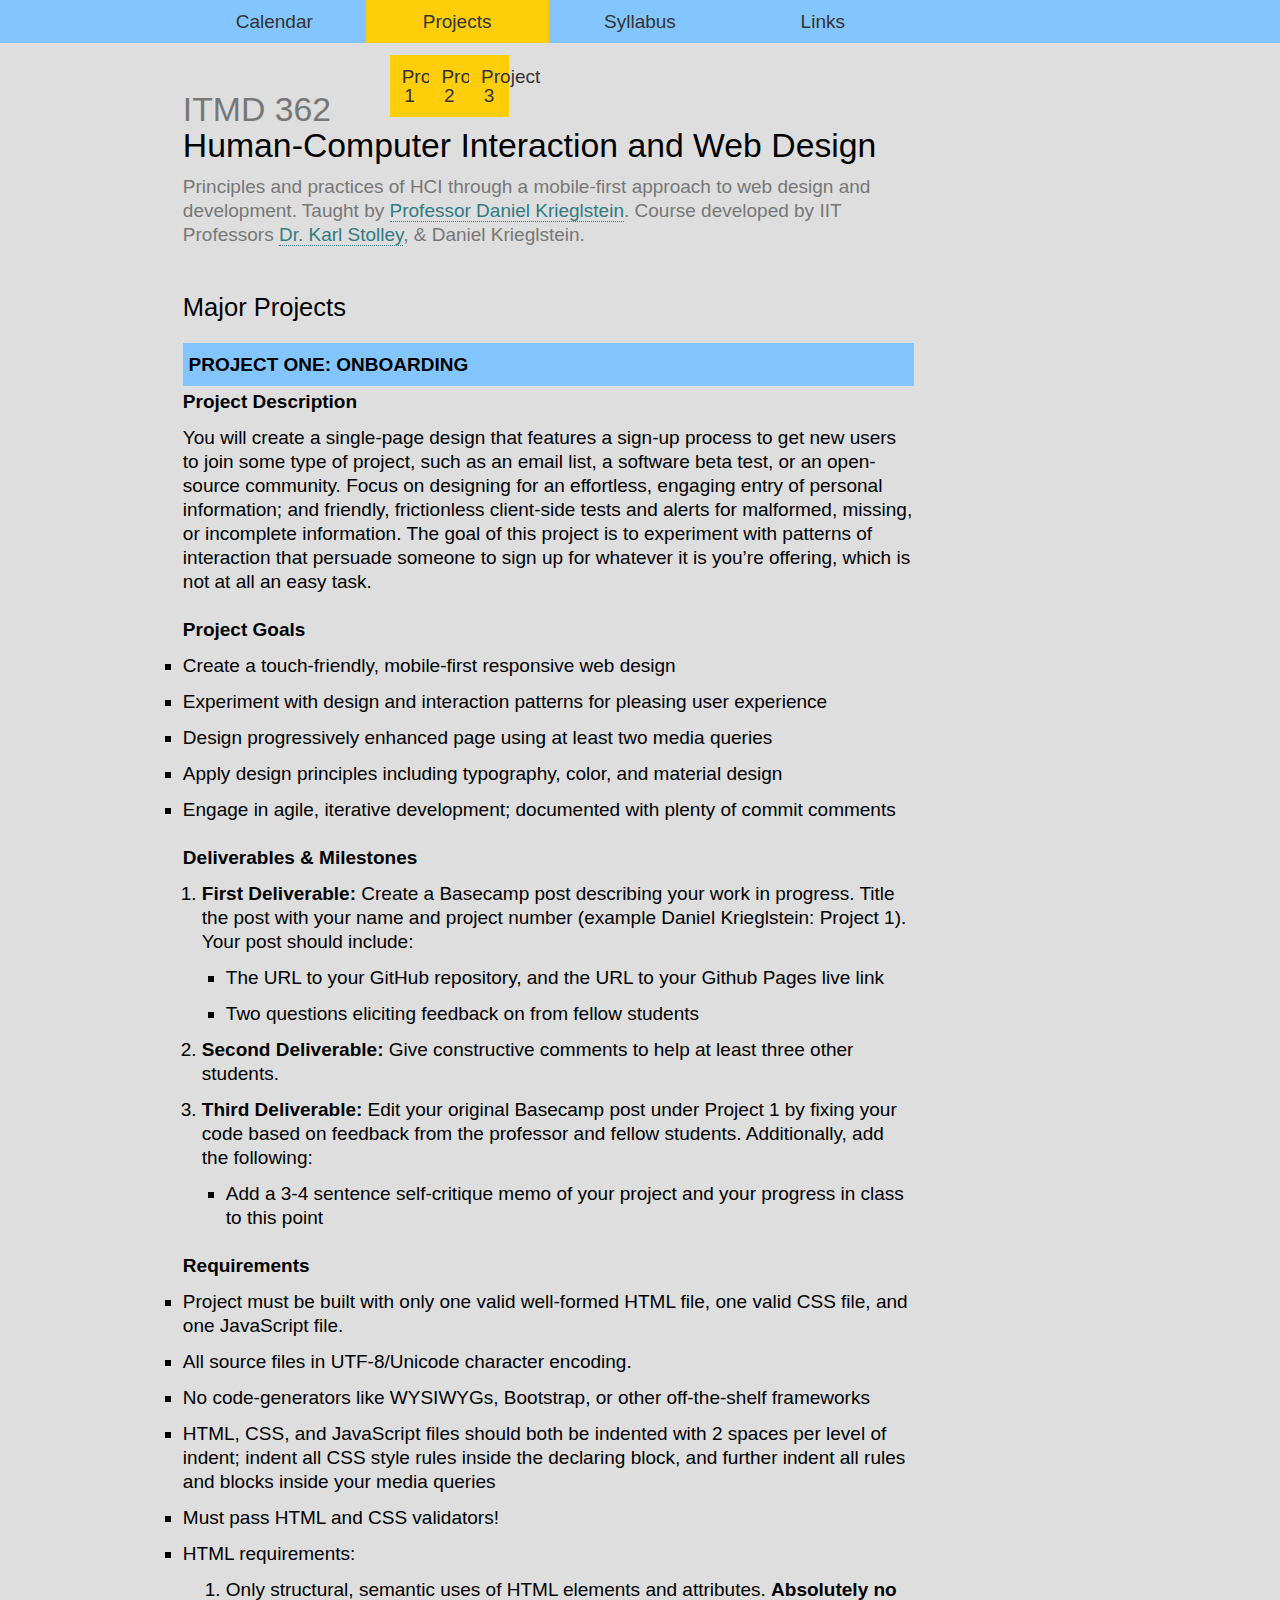
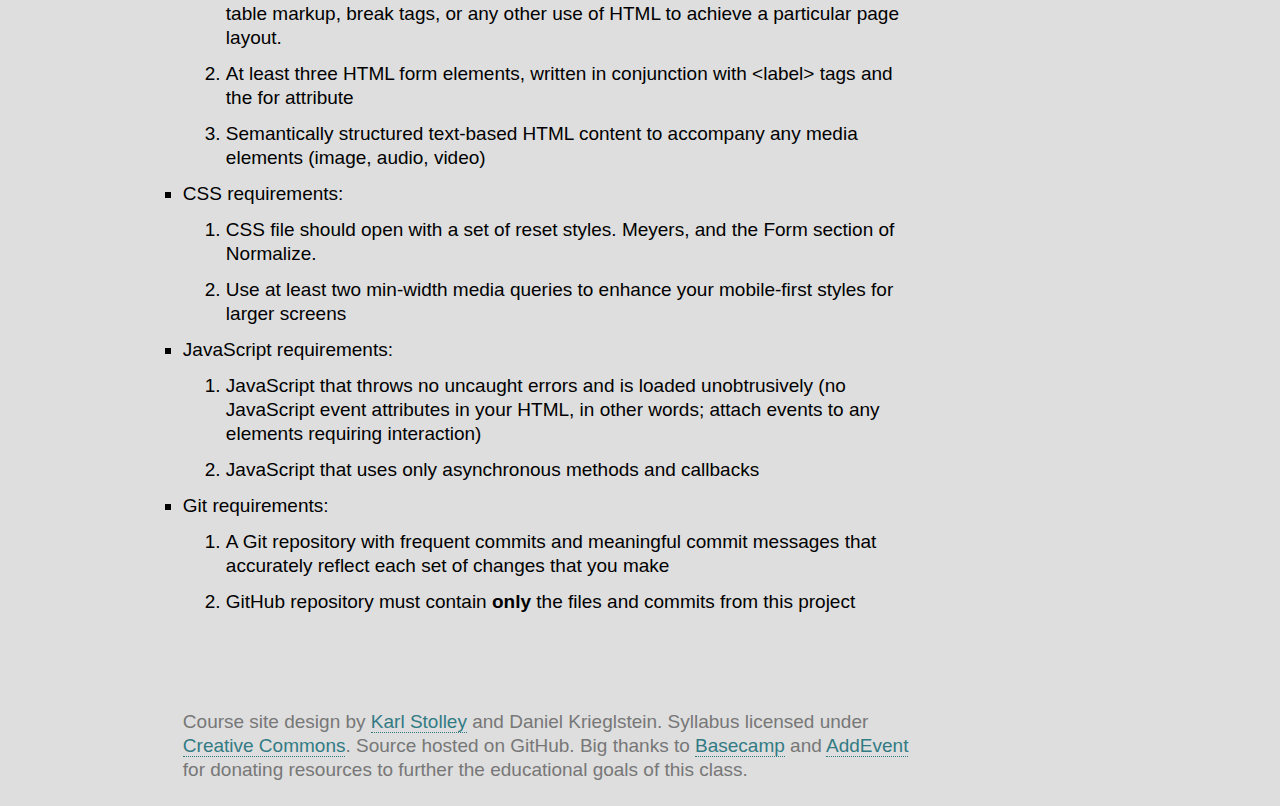
<file: projects/1.html>
<!DOCTYPE html>
<html lang="en" id="projects" prefix="og: http://ogp.me/ns#">
<head>
    <meta charset="utf-8" />
    <title>ITMD 362: Human-Computer Interaction and Web Design (Spring 2018)</title>
    <meta name="viewport" content="width=device-width, initial-scale=1.0, shrink-to-fit=no" />
    <link rel="stylesheet" href="../css/screen.css" media="screen" />
    <link rel="icon" type="image/x-icon" href="http://web.iit.edu/sites/web/themes/iit_web/favicon.ico">
    <script async src="../js/site.js"></script>
</head>
<body>
<div id="page">
    <header id="header">
        <h1><small>ITMD 362</small> Human-Computer Interaction and Web&nbsp;Design</h1>
        <p class="tagline">
            Principles and practices of HCI through a mobile-first approach to web design and development.
            Taught by <a href="#instructor">Professor Daniel Krieglstein</a>. Course developed by IIT Professors
            <a href="https://humansciences.iit.edu/faculty/karl-stolley">Dr. Karl Stolley</a>, &amp; Daniel Krieglstein.
        </p>
        <nav id="navigation">
            <ul class="nav">
                <li id="nav-cal"><a href="../index.html">Calendar</a></li>
                <li id="nav-pro">
                    <a id="nav-pro-link" href="#"> Projects </a>
                    <ul id="nav-proj-list">
                        <li> <a href="../projects/1.html">Project 1</a> </li>
                        <li> <a href="../projects/2.html">Project 2</a> </li>
                        <li> <a href="../projects/3.html">Project 3</a> </li>
                    </ul>
                </li>
                <li id="nav-pol"><a href="../syllabus.html">Syllabus</a></li>
                <li id="nav-lnk"><a href="../index.html#links">Links</a></li>
            </ul>
        </nav>
    </header>
    <main>
        <section class="primary">
            <h2 class="label">Major Projects</h2>
            <article>
                <h3 id="project-one">Project One: Onboarding</h3>
                <section class="description">
                    <h4>Project Description</h4>
                    <p>
                        You will create a single-page design that features a sign-up process to get new
                        users to join some type of project, such as an email list, a software beta test, or an
                        open-source community. Focus on designing for an effortless, engaging entry of personal
                        information; and friendly, frictionless client-side tests and alerts for malformed,
                        missing, or incomplete information. The goal of this project is to experiment with
                        patterns of interaction that persuade someone to sign up for whatever it is you’re
                        offering, which is not at all an easy task.
                    </p>
                </section>
                <section class="goals">
                    <h4>Project Goals</h4>
                    <ul>
                        <li>Create a touch-friendly, mobile-first responsive web design</li>
                        <li>Experiment with design and interaction patterns for pleasing user experience</li>
                        <li>Design progressively enhanced page using at least two media queries</li>
                        <li>Apply design principles including typography, color, and material design</li>
                        <li>Engage in agile, iterative development; documented with plenty of commit comments</li>
                    </ul>
                </section>
                <section class="deliverables">
                    <h4>Deliverables &amp; Milestones</h4>
                    <ol>
                        <li>
                            <strong>First Deliverable:</strong> Create a Basecamp post describing your work
                            in progress. Title the post with your name and project number (example Daniel Krieglstein: Project 1). Your post should
                            include:
                            <ul>
                                <li>
                                    The URL to your GitHub repository, and the URL to your Github Pages live link
                                </li>
                                <li>
                                    Two questions eliciting feedback on from fellow students
                                </li>
                            </ul>
                        </li>
                        <li>
                            <strong>Second Deliverable:</strong> Give constructive comments to help at least three other students.
                        </li>
                        <li>
                            <strong>Third Deliverable:</strong> Edit your original Basecamp post under Project 1 by fixing your code
                            based on feedback from the professor and fellow students. Additionally, add the following:
                            <ul>
                                <li>
                                    Add a 3-4 sentence self-critique memo of your project and your progress in class to this point
                                </li>
                            </ul>
                        </li>
                    </ol>
                </section>
                <section class="requirements">
                    <h4>Requirements</h4>
                    <ul>
                        <li>
                            Project must be built with only one valid well-formed HTML file, one valid CSS file,
                            and one JavaScript file.
                        </li>
                        <li>
                            All source files in UTF-8/Unicode character encoding.
                        </li>
                        <li>
                            No code-generators like WYSIWYGs, Bootstrap, or other off-the-shelf frameworks
                        </li>
                        <li>
                            HTML, CSS, and JavaScript files should both be indented with 2 spaces per level of
                            indent; indent all CSS style rules inside the declaring block, and further indent all
                            rules and blocks inside your media queries
                        </li>
                        <li>Must pass HTML and CSS validators!</li>
                        <li>HTML requirements:
                            <ol>
                                <li>
                                    Only structural, semantic uses of HTML elements and attributes. <b>Absolutely no</b>
                                    table markup, break tags, or any other use of HTML to achieve a particular page
                                    layout.
                                </li>
                                <li>
                                    At least three HTML form elements, written in conjunction with
                                    <code>&lt;label&gt;</code> tags and the <code>for</code> attribute
                                </li>
                                <li>
                                    Semantically structured text-based HTML content to accompany any media elements
                                    (image, audio, video)
                                </li>
                            </ol>
                        </li>
                        <li>CSS requirements:
                            <ol>
                                <li>
                                    CSS file should open with a set of reset styles. Meyers, and the Form section of Normalize.
                                </li>
                                <li>
                                    Use at least two min-width media queries to enhance your mobile-first styles for
                                    larger screens
                                </li>
                            </ol>
                        </li>
                        <li>JavaScript requirements:
                            <ol>
                                <li>
                                    JavaScript that throws no uncaught errors and is loaded unobtrusively (no JavaScript
                                    event attributes in your HTML, in other words; attach events to any elements
                                    requiring interaction)
                                </li>
                                <li>
                                    JavaScript that uses only asynchronous methods and callbacks
                                </li>
                            </ol>
                        </li>
                        <li>Git requirements:
                            <ol>
                                <li>
                                    A Git repository with frequent commits and meaningful commit messages that
                                    accurately reflect each set of changes that you make
                                </li>
                                <li>
                                    GitHub repository must contain <b>only</b> the files and commits from this project
                                </li>
                            </ol>
                        </li>
                    </ul>
                </section>
            </article>
        </section>
    </main>
    <footer id="footer">
        <p class="fineprint">
            Course site design by <a href="https://karlstolley.com/">Karl Stolley</a> and Daniel Krieglstein.
            Syllabus licensed under
            <a href="http://creativecommons.org/licenses/by/4.0/" rel="license">Creative Commons</a>.
            Source hosted on GitHub. Big thanks to
            <a href="https://basecamp.com">Basecamp</a> and
            <a href="https://www.addevent.com/">AddEvent</a> for donating resources to further
            the educational goals of this class.
        </p>
    </footer>
</div>
</body>
</file>
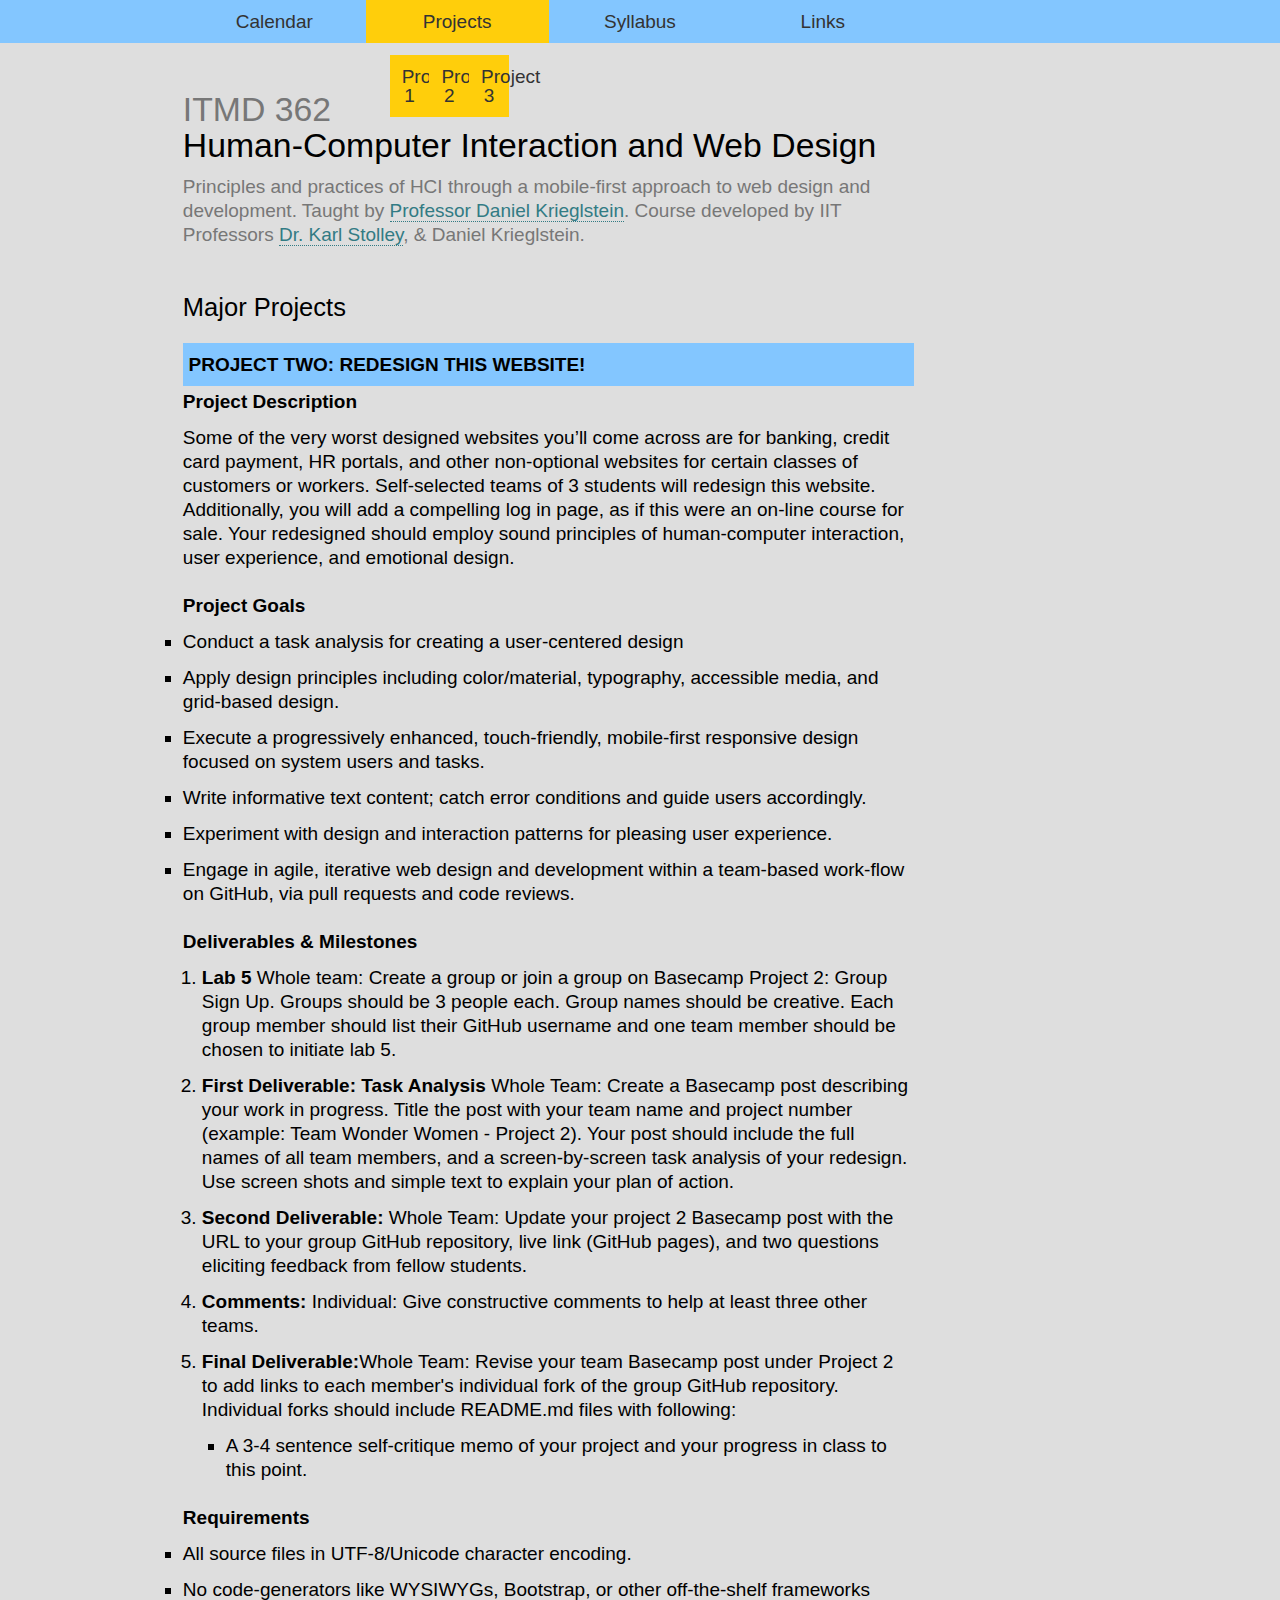
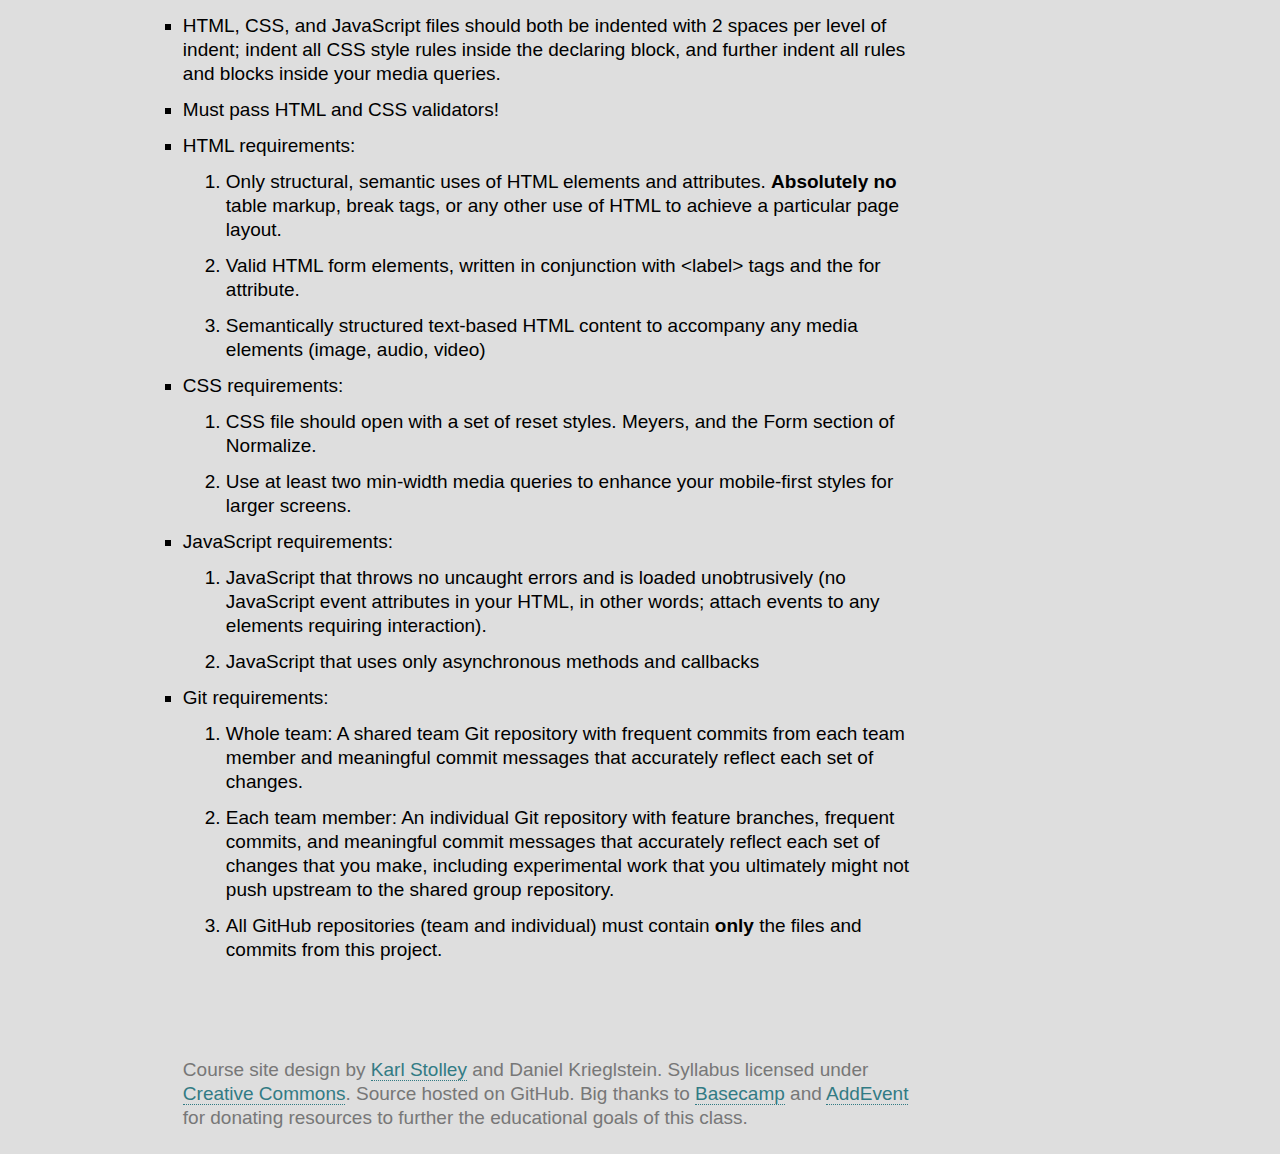
<file: projects/2.html>
<!DOCTYPE html>
<html lang="en" id="projects" prefix="og: http://ogp.me/ns#">
<head>
    <meta charset="utf-8" />
    <title>ITMD 362: Human-Computer Interaction and Web Design (Spring 2018)</title>
    <meta name="viewport" content="width=device-width, initial-scale=1.0, shrink-to-fit=no" />
    <link rel="stylesheet" href="../css/screen.css" media="screen" />
    <link rel="icon" type="image/x-icon" href="http://web.iit.edu/sites/web/themes/iit_web/favicon.ico">
    <script async src="../js/site.js"></script>
</head>
<body>
<div id="page">
    <header id="header">
        <h1><small>ITMD 362</small> Human-Computer Interaction and Web&nbsp;Design</h1>
        <p class="tagline">
            Principles and practices of HCI through a mobile-first approach to web design and development.
            Taught by <a href="#instructor">Professor Daniel Krieglstein</a>. Course developed by IIT Professors
            <a href="https://humansciences.iit.edu/faculty/karl-stolley">Dr. Karl Stolley</a>, &amp; Daniel Krieglstein.
        </p>
        <nav id="navigation">
            <ul class="nav">
                <li id="nav-cal"><a href="../index.html">Calendar</a></li>
                <li id="nav-pro">
                    <a id="nav-pro-link" href="#"> Projects </a>
                    <ul id="nav-proj-list">
                        <li> <a href="../projects/1.html">Project 1</a> </li>
                        <li> <a href="#">Project 2</a> </li>
                        <li> <a href="../projects/3.html">Project 3</a> </li>
                    </ul>
                </li>
                <li id="nav-pol"><a href="../syllabus.html">Syllabus</a></li>
                <li id="nav-lnk"><a href="../index.html#links">Links</a></li>
            </ul>
        </nav>
    </header>
    <main>
        <section class="primary">
            <h2 class="label">Major Projects</h2>
            <article>
                <h3 id="project-two">Project Two: Redesign THIS Website!</h3>
                <section class="description">
                    <h4>Project Description</h4>
                    <p>
                        Some of the very worst designed websites you’ll come across are for banking, credit card
                        payment, HR portals, and other non-optional websites for certain classes of customers or
                        workers. Self-selected teams of 3 students will redesign this website. Additionally, you will
                        add a compelling log in page, as if this were an on-line course for sale. Your redesigned should
                        employ sound principles of human-computer interaction, user experience, and emotional design.
                    </p>
                </section>
                <section class="goals">
                    <h4>Project Goals</h4>
                    <ul>
                        <li>Conduct a task analysis for creating a user-centered design</li>
                        <li>
                            Apply design principles including color/material, typography, accessible media, and
                            grid-based design.
                        </li>
                        <li>
                            Execute a progressively enhanced, touch-friendly, mobile-first responsive design focused
                            on system users and tasks.
                        </li>
                        <li>
                            Write informative text content; catch error conditions and guide users accordingly.
                        </li>
                        <li>Experiment with design and interaction patterns for pleasing user experience.</li>
                        <li>
                            Engage in agile, iterative web design and development within a team-based work-flow on
                            GitHub, via pull requests and code reviews.
                        </li>
                    </ul>
                </section>
                <section class="deliverables">
                    <h4>Deliverables &amp; Milestones</h4>
                    <ol>
                        <li>
                            <strong>Lab 5</strong> Whole team: Create a group or join a group on Basecamp
                            Project 2: Group Sign Up. Groups should be 3 people each. Group names should be creative. Each group
                            member should list their GitHub username and one team member should be chosen to initiate lab 5.
                        </li>
                        <li>
                            <strong>First Deliverable: Task Analysis</strong> Whole Team: Create a Basecamp post describing your work in
                            progress. Title the post with your team name and project number (example: Team Wonder Women - Project 2). Your post should include
                            the full names of all team members, and a screen-by-screen task analysis of your redesign. Use screen shots and simple text to explain your plan of action.
                        </li>
                        <li>
                            <strong>Second Deliverable:</strong> Whole Team: Update your project 2 Basecamp post with the URL to
                            your group GitHub repository, live link (GitHub pages), and two questions eliciting feedback from fellow students.
                        </li>
                        <li>
                            <strong>Comments:</strong> Individual: Give constructive comments
                            to help at least three other teams.
                        </li>
                        <li>
                            <strong>Final Deliverable:</strong>Whole Team: Revise your team Basecamp post under Project 2
                            to add links to each member's individual fork of the group GitHub repository. Individual forks should include README.md files with
                            following:
                            <ul>
                                <li>
                                    A 3-4 sentence self-critique memo of your project and your progress in class to this point.
                                </li>
                            </ul>
                        </li>
                    </ol>
                </section>
                <section class="requirements">
                    <h4>Requirements</h4>
                    <ul>
                        <li>
                            All source files in UTF-8/Unicode character encoding.
                        </li>
                        <li>
                            No code-generators like WYSIWYGs, Bootstrap, or other off-the-shelf frameworks
                        </li>
                        <li>
                            HTML, CSS, and JavaScript files should both be indented with 2 spaces per level
                            of indent; indent all CSS style rules inside the declaring block, and further indent all
                            rules and blocks inside your media queries.
                        </li>
                        <li>Must pass HTML and CSS validators!</li>
                        <li>HTML requirements:
                            <ol>
                                <li>
                                    Only structural, semantic uses of HTML elements and attributes. <b>Absolutely no</b>
                                    table markup, break tags, or any other use of HTML to achieve a particular page
                                    layout.
                                </li>
                                <li>
                                    Valid HTML form elements, written in conjunction with <code>&lt;label&gt;</code>
                                    tags and the <code>for</code> attribute.
                                </li>
                                <li>
                                    Semantically structured text-based HTML content to accompany any media elements
                                    (image, audio, video)
                                </li>
                            </ol>
                        </li>
                        <li>CSS requirements:
                            <ol>
                                <li>
                                    CSS file should open with a set of reset styles. Meyers, and the Form section of Normalize.
                                </li>
                                <li>
                                    Use at least two min-width media queries to enhance your mobile-first styles for
                                    larger screens.
                                </li>
                            </ol>
                        </li>
                        <li>JavaScript requirements:
                            <ol>
                                <li>
                                    JavaScript that throws no uncaught errors and is loaded unobtrusively (no JavaScript
                                    event attributes in your HTML, in other words; attach events to any elements
                                    requiring interaction).
                                </li>
                                <li>
                                    JavaScript that uses only asynchronous methods and callbacks
                                </li>
                            </ol>
                        </li>
                        <li>Git requirements:
                            <ol>
                                <li>
                                    Whole team: A shared team Git repository with frequent commits from each team member
                                    and meaningful commit messages that accurately reflect each set of changes.
                                </li>
                                <li>
                                    Each team member: An individual Git repository with feature branches, frequent
                                    commits, and meaningful commit messages that accurately reflect each set of changes
                                    that you make, including experimental work that you ultimately might not push
                                    upstream to the shared group repository.
                                </li>
                                <li>
                                    All GitHub repositories (team and individual) must contain <b>only</b> the files and
                                    commits from this project.
                                </li>
                            </ol>
                        </li>
                    </ul>
                </section>
            </article>
        </section>
    </main>
    <footer id="footer">
        <p class="fineprint">
            Course site design by <a href="https://karlstolley.com/">Karl Stolley</a> and Daniel Krieglstein.
            Syllabus licensed under
            <a href="http://creativecommons.org/licenses/by/4.0/" rel="license">Creative Commons</a>.
            Source hosted on GitHub. Big thanks to
            <a href="https://basecamp.com">Basecamp</a> and
            <a href="https://www.addevent.com/">AddEvent</a> for donating resources to further
            the educational goals of this class.
        </p>
    </footer>
</div>
</body>
</file>
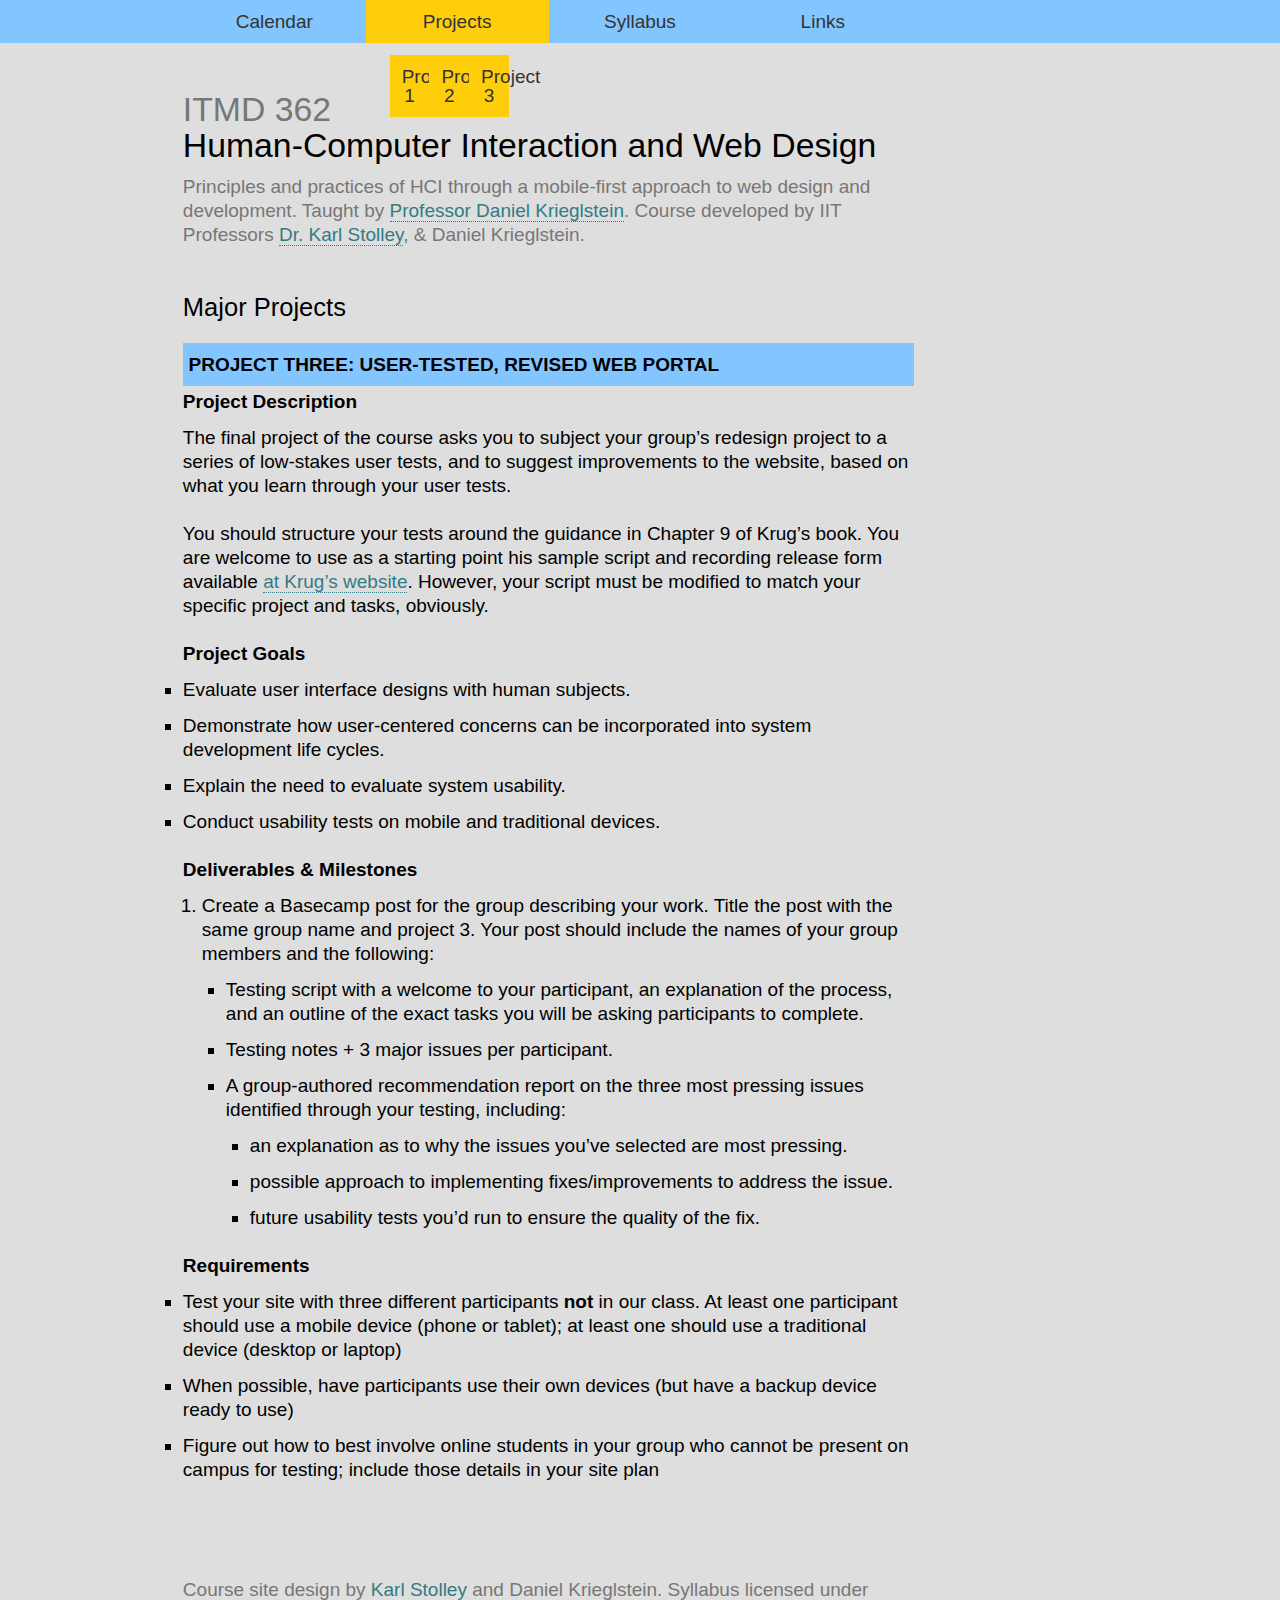
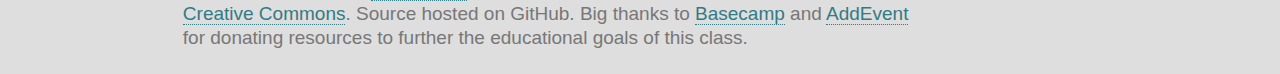
<file: projects/3.html>
<!DOCTYPE html>
<html lang="en" id="projects" prefix="og: http://ogp.me/ns#">
<head>
    <meta charset="utf-8" />
    <title>ITMD 362: Human-Computer Interaction and Web Design (Spring 2018)</title>
    <meta name="viewport" content="width=device-width, initial-scale=1.0, shrink-to-fit=no" />
    <link rel="stylesheet" href="../css/screen.css" media="screen" />
    <link rel="icon" type="image/x-icon" href="http://web.iit.edu/sites/web/themes/iit_web/favicon.ico">
    <script async src="../js/site.js"></script>
</head>
<body>
<div id="page">
    <header id="header">
        <h1><small>ITMD 362</small> Human-Computer Interaction and Web&nbsp;Design</h1>
        <p class="tagline">
            Principles and practices of HCI through a mobile-first approach to web design and development.
            Taught by <a href="#instructor">Professor Daniel Krieglstein</a>. Course developed by IIT Professors
            <a href="https://humansciences.iit.edu/faculty/karl-stolley">Dr. Karl Stolley</a>, &amp; Daniel Krieglstein.
        </p>
        <nav id="navigation">
            <ul class="nav">
                <li id="nav-cal"><a href="../index.html">Calendar</a></li>
                <li id="nav-pro">
                    <a id="nav-pro-link" href="#"> Projects </a>
                    <ul id="nav-proj-list">
                        <li> <a href="../projects/1.html">Project 1</a> </li>
                        <li> <a href="../projects/2.html">Project 2</a> </li>
                        <li> <a href="#">Project 3</a> </li>
                    </ul>
                </li>
                <li id="nav-pol"><a href="../syllabus.html">Syllabus</a></li>
                <li id="nav-lnk"><a href="../index.html#links">Links</a></li>
            </ul>
        </nav>
    </header>
    <main>
        <section class="primary">
            <h2 class="label">Major Projects</h2>
            <article>
                <h3 id="project-three">Project Three: User-Tested, Revised Web Portal</h3>
                <section class="description">
                    <h4>Project Description</h4>
                    <p>
                        The final project of the course asks you to subject your group’s redesign
                        project to a series of low-stakes user tests, and to suggest improvements to the
                        website, based on what you learn through your user tests.
                    </p>
                    <p>
                        You should structure your tests around the guidance in Chapter 9 of Krug’s book. You are
                        welcome to use as a starting point his sample script and recording release
                        form available <a href="http://www.sensible.com/downloads-rsme.html">at Krug’s
                        website</a>. However, your script must be modified to match your specific project and
                        tasks, obviously.
                    </p>
                </section>
                <section class="goals">
                    <h4>Project Goals</h4>
                    <ul>
                        <li>
                            Evaluate user interface designs with human subjects.
                        </li>
                        <li>
                            Demonstrate how user-centered concerns can be incorporated into system development life
                            cycles.
                        </li>
                        <li>
                            Explain the need to evaluate system usability.
                        </li>
                        <li>
                            Conduct usability tests on mobile and traditional devices.
                        </li>
                    </ul>
                </section>
                <section class="deliverables">
                    <h4>Deliverables &amp; Milestones</h4>
                    <ol class="deliverables">
                        <li>
                            Create a Basecamp post for the group describing your work.
                            Title the post with the same group name and project 3. Your post should include the names of your group members and the
                            following&#x3a;
                            <ul>
                                <li>
                                    Testing script with a welcome to your participant, an explanation of the process, and an outline of the exact
                                    tasks you will be asking participants to complete.
                                </li>
                                <li>Testing notes + 3 major issues per participant.</li>
                                <li>A group-authored recommendation report on the three most pressing issues identified through your testing, including:
                                    <ul>
                                        <li>an explanation as to why the issues you’ve selected are most pressing.</li>
                                        <li>possible approach to implementing fixes/improvements to address the issue.</li>
                                        <li>future usability tests you’d run to ensure the quality of the fix.</li>
                                    </ul>
                                </li>
                            </ul>
                        </li>
                    </ol>
                </section>
                <section class="requirements">
                    <h4>Requirements</h4>
                    <ul>
                        <li>
                            Test your site with three different participants <b>not</b> in our class. At least one
                            participant should use a mobile device (phone or tablet); at least one should use a
                            traditional device (desktop or laptop)
                        </li>
                        <li>
                            When possible, have participants use their own devices (but have a backup device ready
                            to use)
                        </li>
                        <li>
                            Figure out how to best involve online students in your group who cannot be present on
                            campus for testing; include those details in your site plan
                        </li>
                    </ul>
                </section>
            </article>
        </section>
    </main>
    <footer id="footer">
        <p class="fineprint">
            Course site design by <a href="https://karlstolley.com/">Karl Stolley</a> and Daniel Krieglstein.
            Syllabus licensed under
            <a href="http://creativecommons.org/licenses/by/4.0/" rel="license">Creative Commons</a>.
            Source hosted on GitHub. Big thanks to
            <a href="https://basecamp.com">Basecamp</a> and
            <a href="https://www.addevent.com/">AddEvent</a> for donating resources to further
            the educational goals of this class.
        </p>
    </footer>
</div>
</body>
</file>
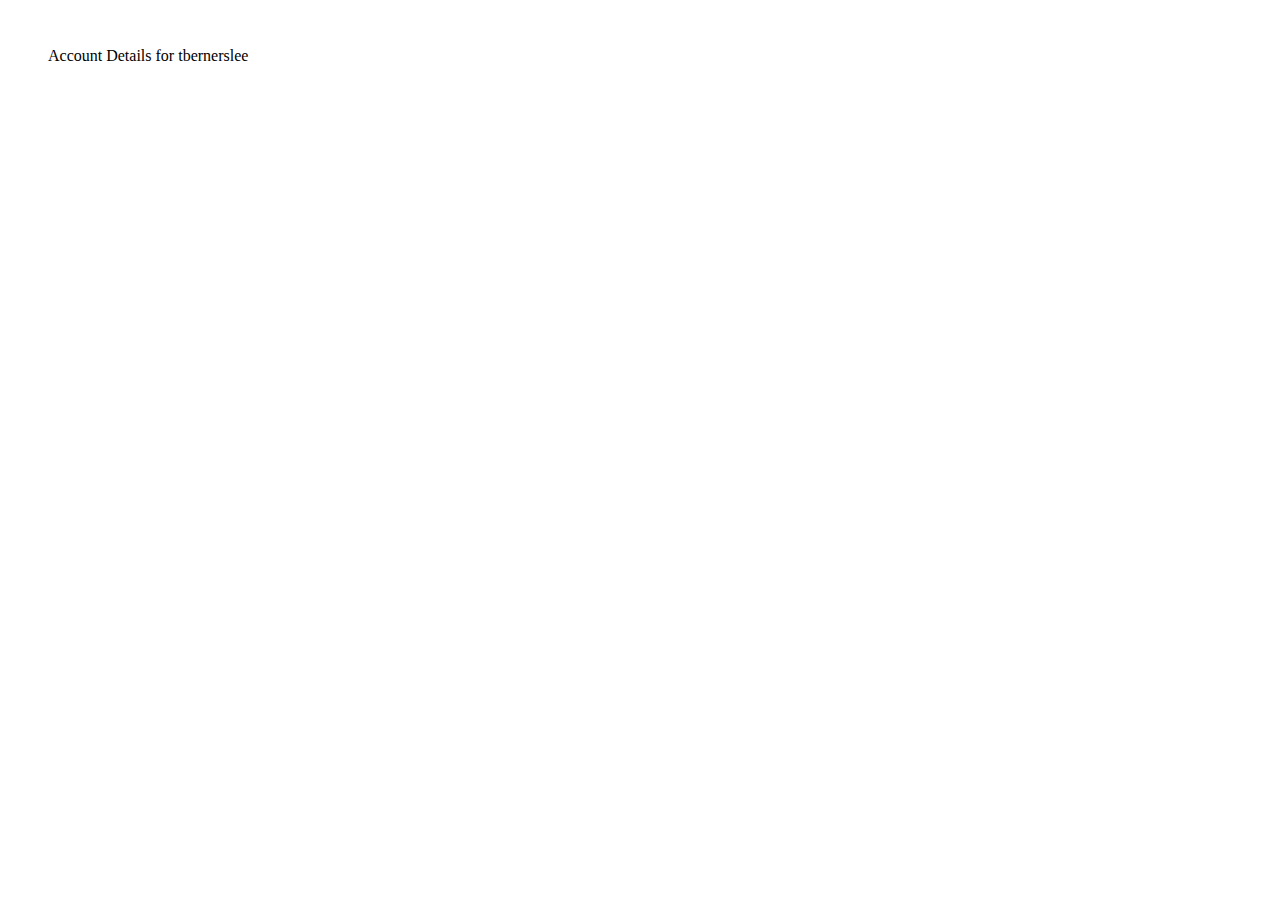
<file: demos/week12/account.html>
<!DOCTYPE html>
<html lang="en" class="nojs">
<head>
  <title>Demo Starter File</title>
  <meta charset="utf-8" />
  <meta name="viewport" content="width=device-width,initial-scale=1.0,shrink-to-fit=no" />
  <link rel="stylesheet" media="screen" href="css/screen.css" />
</head>
<body>
  <h1>Account Details for tbernerslee</h1>
  <script src="https://ajax.googleapis.com/ajax/libs/jquery/3.1.1/jquery.min.js"></script>
  <script src="js/site.js"></script>
</body>
</html>
</file>
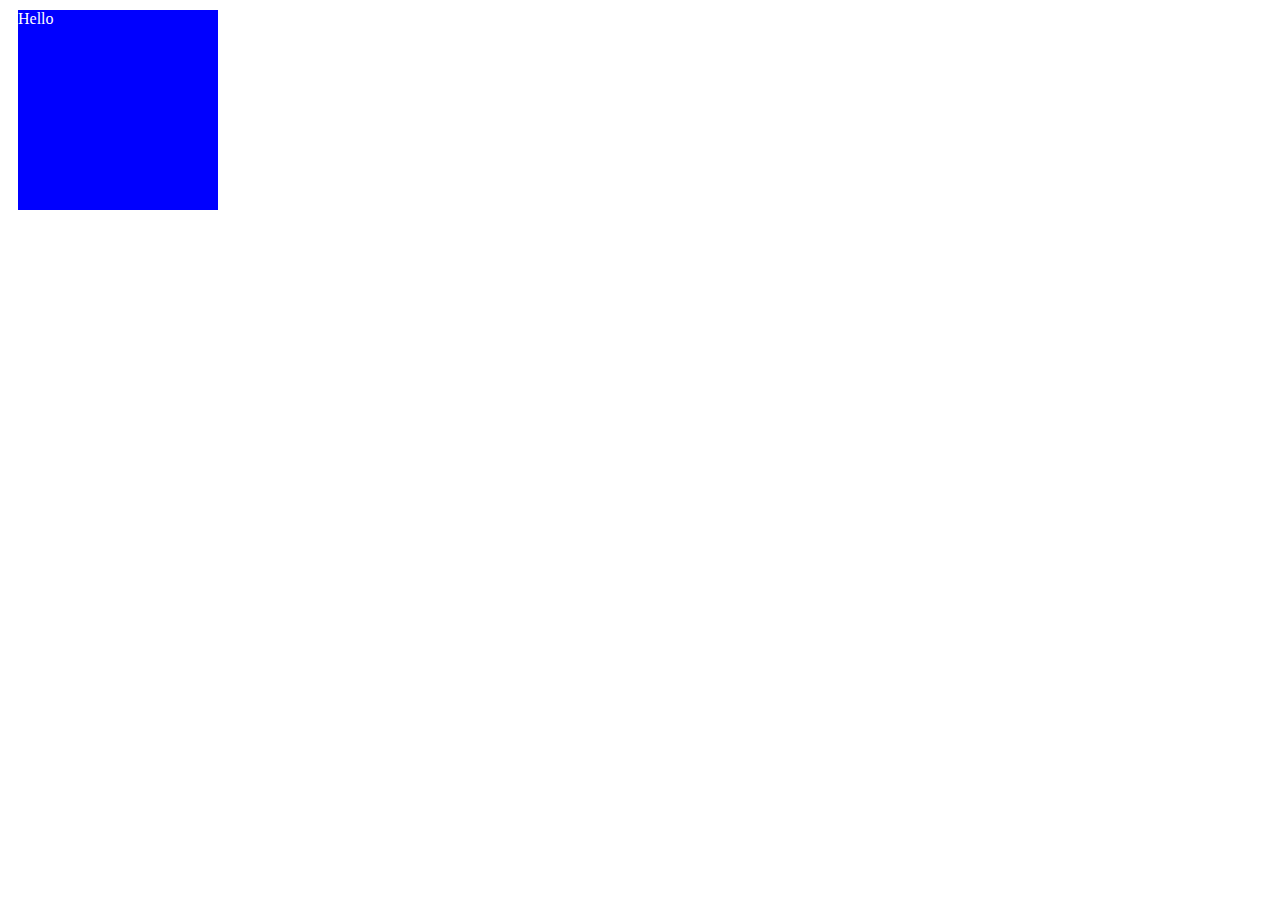
<file: demos/week7/js-basic-attached method.html>
<!DOCTYPE html>
<html lang="en">
<head>
	<meta charset="UTF-8">
	<title>Document</title>
	<style type="text/css">
		div {
			width: 200px;
			height: 200px;
			background-color: blue;
			margin: 10px;
			color: #fff;
		}
	</style>
</head>
<body>
	<div id="div1">Hello</div>
	
	<script>
		function myEventFunction(){
			alert('They killed Kenney');
		}

		var d1 = document.getElementById('div1');
		d1.addEventListener('click', myEventFunction);
	</script>
</body>
</html>
</file>
<file: css/screen.css>
/* http://meyerweb.com/eric/tools/css/reset/
   v2.0 | 20110126
   License: none (public domain)
*/
/* stylelint-disable */
/* Keep reset CSS to one minified line */
a,abbr,acronym,address,applet,article,aside,audio,b,big,blockquote,body,canvas,caption,center,cite,code,dd,del,details,dfn,div,dl,dt,em,embed,fieldset,figcaption,figure,footer,form,h1,h2,h3,h4,h5,h6,header,hgroup,html,i,iframe,img,ins,kbd,label,legend,li,mark,menu,nav,object,ol,output,p,pre,q,ruby,s,samp,section,small,span,strike,strong,sub,summary,sup,table,tbody,td,tfoot,th,thead,time,tr,tt,u,ul,var,video{margin:0;padding:0;border:0;font:inherit;vertical-align:baseline}article,aside,details,figcaption,figure,footer,header,hgroup,menu,nav,section{display:block}body{line-height:1}ol,ul{list-style:none}blockquote,q{quotes:none}blockquote:after,blockquote:before,q:after,q:before{content:'';content:none}table{border-collapse:collapse;border-spacing:0}
/* stylelint-enable */

/* Custom Site Styles */

/*
  Use the text-size-adjust property
  to prevent automatically inflating
  text on orientation changes
  (portrait to landscape on a phone,
  for example):
*/

html {
  -webkit-text-size-adjust: 100%;
  -moz-text-size-adjust: 100%;
  -ie-text-size-adjust: 100%;
  text-size-adjust: 100%;
}

/* HTML5 Elements as Blocks; Cribbed from HTML5 Boilerplate */
article,
aside,
details,
figcaption,
figure,
footer,
header,
hgroup,
main,
menu,
nav,
section,
summary {
  display: block;
}

/* ========== Base Styles ========== */

/*
  Using 19px/1.333 modular scale
  http://www.modularscale.com/?19&px&1.333&web&text
*/

html {
  font-family: "Depot New W00", Helvetica, Arial, sans-serif;
  padding: 0.75em 9.2308%; /* 12px @ 16px/em; 60px / 650px*/
  padding-top: 0;
  background-color: #dedede;
  color: #000000;
}
body {
  font-size: 1.1875em;         /* ~ 19px base font size */
  line-height: 1.2631578947em; /* ~ 24px base line height */
}
b,
strong {
  font-weight: bold;
}
cite,
em,
i {
  font-style: italic;
}
ins {
  text-decoration: none;
}
/* Links */
a {
  text-decoration: none;
  color: #327b84;
  border-bottom: 0.05263157895em dotted;
}
.preview a {
  color: #FFCE0B;
}
p {
  padding-bottom: 1.2631578947em;
}
li {
  padding-bottom: 0.6315789474em; /* ~ 12px @ 19px/em */
}
ol,
ul {
  padding-bottom: 1.2631578947em;
}
ul > li {
  list-style-type: square;
}
ol > li {
  list-style-type: decimal;
  margin-left: 1em;
}
li ul,
li ol {
  padding-top: 0.6315789474em;
  margin-left: 1.2631578947em;
}
/* Avoid over-padding nested lists */
li ol,
li ul,
li:last-child {
  padding-bottom: 0;
}
h1 {
  font-size: 1.7768947368em; /* ~ 33.761px @ 19px/em */
  line-height: 1.0663191256em; /* ~ 36px @ 33.761px/em */
  padding-bottom: 0.3554397085em; /* ~ 12px @ 33.761px/em */
}
h2 {
  font-size: 1.3440526316em; /* ~ 25.537px @ 19px/em */
  line-height: 0.9398128206em; /* ~ 24px @ 25.537px/em */
  padding-bottom: 0.9398128206em;
}

h3 {
  text-transform: uppercase;
  font-weight: bold;
  background-color: #83c6ff;
  margin: 0 -9.2308vw 0.2em -9.2308vw; /* Negate html padding on mobile */
  padding: 0.5em 0 0.5em 0.3em;
}

h4 {
  text-transform: uppercase;
  font-weight: bold;
  padding-bottom: 1.2631578947em;
}
h4 {
  text-transform: none;
  padding-bottom: 0.6315789474em;
}

/* ========== Layout ========== */

html {
  /* Border for the nav to sit on */
  border-top: 2.6875em solid #83c6ff; /* ~ 43px @ 16px/em | 43 = 12 + 19 + 12 from nav */
}
nav {
  position: absolute;
  width: 100%;
  top: 0;
  left: 0;
}
#links,
#instructor {
  margin-top: 2.5263157895em;
}

/* ========== Modules ========== */

/* Header & Footer */
header {
  padding-top: 2.5263157895em; /* ~ 48px @ 19px/em */
  padding-bottom: 1.2631578947em;
}
footer {
  padding-top: 3.7894736842em; /* ~ 72px @ 19px/em */
}
small,
.tagline,
.fineprint,
.button {
  font-weight: 200;
  color: #777;
  display: block;
}
.preview small {
  color: #555;
}
.assigned small {
  color: #555;
}
.label .button {
  font-size: 0.744018483em; /* ~ 19px @ 25.537px/em */
  text-transform: uppercase;
}

/* Navigation */
nav {
  font-weight: 200;
}
.nav {
  position: relative;
  margin-left: 0;
  padding-bottom: 0;
}
.nav li {
  float: left;
  width: 25%;
  list-style-type: none;
  padding-bottom: 0;
}
.nav a {
  display: block;
  text-align: center;
  line-height: 1;
  padding: 0.6315789474em 0.3157894737em; /* ~ 12px 6px @ 19px/em */
  color: #333;
  background-color: #83c6ff;
  border-bottom: 0;
}

/* Expandable Sections */
.accordion {
  background-color: #83c6ff;
  color: #333;
  cursor: pointer;
  padding: 1.2631578947em;
  width: 100%;
  text-align: left;
  border: none;
  outline: none;
  text-transform: uppercase;
  font-weight: bold;
  transition: 0.4s;
}

.active, .accordion:hover {
  background-color: #FFCE0B;
}

.panel {
  padding: 1.2631578947em 1.2631578947em;
  background-color: white;
  display: none;
  overflow: hidden;
}

/* Navigation */

#calendar #nav-cal a,
#projects #nav-pro a,
#policies #nav-pol a,
#due_date #nav-dat a {
  background-color: #FFCE0B;
}

/* Calendar */
.calendar-weeks {
  margin-left: 0;
  padding-bottom: 0;
}
.week {
  margin-left: 0;
}
.week,
.meeting,
.assigned > ul > li {
  list-style-type: none;
}

.meeting {
  padding-left: 1.2631578947em;
  padding-bottom: 1.2631578947em;
}
.meeting ol {
  padding-top: 0;
}
.week h4 {
  padding-right: 0.6315789474em;
}
.agenda .meeting {
  padding-left: 0;
}
.agenda ol {
  margin-left: 0;
  padding-left: 0;
  padding-bottom: 1.2631578947em;
}
.assigned ol,
.assigned ul {
  padding-bottom: 0.6315789474em;
  margin-left: 0;
}
.agenda > ol:first-child {
  padding-top: 0;
  padding-bottom: 1.2631578947em;
}

.preview {
  background-color: #83c6ff;
  color: #222;
  padding-top: 1.2631578947em;
  margin-right: -11.3208%; /* 60px / 530px (650-120) */
  padding-right: 11.3208%;
  margin-left: -11.3208%;
  padding-left: 11.3208%;
  margin-bottom: 1.2631578947em;
}
.assigned {
  background-color: rgba(180,168,119,.75);
  color: #333;
  padding: 1.2631578947em 11.3208% 0.6315789474em 11.3208%;
  margin-bottom: 1.8947368421em; /* ~ 36px @ 19px/em */
  margin-right: -11.3208%; /* 60px / 530px (650-120) */
  margin-left: -11.3208%;
}
.preview .assigned {
  background-color: #59453C;
  color: #EEE;
}
.preview .assigned small {
  color: #AAA;
}
.assigned h3 {
  padding-bottom: 0.6315789474em;
}
.assigned h4 {
  padding-bottom: 0;
}

#current-week:last-child {
  padding-bottom: 0.6315789474em;
}

#calendar .preview {
  margin-bottom: 0;
}
#calendar .is-next {
  margin-bottom: 1.2631578947em;
}


/* Table - full width on mobile */
table {
  table-layout: fixed;
  box-sizing: border-box;
  margin: 0 -9.2308vw 1em -9.2308vw; /* Negate html padding on mobile */
}
table, th, td {
  border: 1px solid #59453C;
  padding: 0px 5px;
}
.tablehead {
  background-color: #83c6ff;
  text-align: center;
  font-weight: 700;
}
.tabletitle {
  padding-bottom: 15px;
  padding-top: 15px;
  border-left: none;
}
#protable {
  margin-bottom: 0;
}
tr .firstrow {
  border-right: none;
  width: 75px;
}
tr .secondrow {
  text-align: left;
}
td a {
  font-weight: 700;
  text-align: center;
}
td {
  text-align: center;
  font-size: 1rem;
}
.nobullet {
  list-style: none;
}
.alignleft {
  text-align: left;
  padding-top: 5px;
}
.short {
  width: 120px;
}
.redfont {
  color: red;
}
.darkredfont {
  color: #d70000;
}
#tablep {
  width: 80%
}
.addeventstc {
  margin: 10px;
  margin-left: 30%;
  margin-right: 30%;
}

/* Policies */

.indent {
  margin-left: 2em;
}

#location > p {
  padding-bottom: 0.5em;
  text-align: center;
}

#grading > p {
  padding-bottom: 0.5em;
}

/* Projects */

#center {
  display: block;
  margin: 0 auto;
  width: 70%;
}

/* ========== State ========== */

.hasjs .extended {
  display: none;
}
.is-visible .extended {
  display: block;
}

/* Media Queries */

/* @345px */

@media screen and (min-width: 21.5625em) {
  /* Let the nav breathe a bit more */
  nav {
    font-weight: normal;
  }
  .nav a {
    padding: 0.6315789474em;
  }
}

/* @560px */

@media screen and (min-width: 560px) {
  .flexbox .agenda > ol {
    display: flex;
    justify-content: space-between;
  }
  .flexbox .agenda > ol > li {
    flex: 0 1 43.5484%;
    padding: 0;
  }
  .assigned {
    padding: 1.2631578947em 1.8947368421em 0.6315789474em 1.8947368421em;
    margin-left: -1.8947368421em;
    margin-right: -1.8947368421em;
  }
  .flexbox .link-group {
    display: flex;
    flex-wrap: wrap;
    justify-content: space-between;
  }
  .flexbox #course-resources {
    flex: 0 1 100%;
  }
  .flexbox #essential-tools,
  .flexbox #essential-references {
    flex: 0 1 43.5484%;
  }
}

/* @650px */

@media screen and (min-width: 40.625em) {
  html {
    padding: 0;
  }
  header,
  footer,
  .primary,
  #instructor,
  #links {
    padding-left: 14.28571429%; /* 93/651 */
    padding-right: 28.57142857%; /* 186/651 */
  }
  .tagline,
  .fineprint {
  }
  nav {
    width: 57.14285714%;
    left: 14.28571429%;
  }
  .preview {
    margin-left: -25%; /* 93/372 */
    padding-left: 25%;
    margin-right: -50%; /* 186/372 */
    padding-right: 50%;
  }
  .agenda > ol {
    display: block;
  }
  .link-group {
    position: relative;
  }
  #essential-tools, #course-resources {
    padding-left: 1em;
    width: 42.5%;
    margin-right: 0;
  }

  #essential-references {
    position: absolute;
    top: 0px;
    width: 42.5%;
    margin-left: 55%;
  }

}

@media screen and (min-width: 804px) {
  table {
    width: 750px;
    margin: 0 0 1em 0; /* Normal table margins */
  }
  h3 {
    margin: 0 0 0.2em 0; /* Normal h3 margins */
  }
  .flexbox .agenda > ol {
    display: flex; /* My life for element/container queries...*/
  }
}

/* Apply mobile specific table overrides to due dates */
/* (Much simpler than applying by default and trying to revert on desktop) */
@media screen and (max-width: 803px) {
  /* Force table to not be like tables anymore */
  table#due-dates, table#due-dates td, table#due-dates tr {
    display: block;
  }

  /* Remove table padding */
  table#due-dates, table#due-dates ol {
    padding: 0px;
  }

  /* Hide table headers (but not display: none;, for accessibility) */
  table#due-dates .tablehead {
    position: absolute;
    top: -9999px;
    left: -9999px;
  }

  /* Add table row border */
  table#due-dates tr {
    border: solid 1px black;
  }

  table#due-dates td {
    /* Behave  like a "row" */
    border: none;
    text-align: left;
    border-bottom: 1px solid #eee;
    position: relative;
    padding: 5px 5px 5px 6em;
  }

  table#due-dates td:before {
    /* Now like a table header */
    position: absolute;
    /* Top/left values mimic padding */
    top: 5px;
    left: 5px;
    text-align: left;
    width: 3em;
    padding-right: 10px;
    white-space: nowrap;
  }

  /*
  Label the data
  */
  table#due-dates td:nth-of-type(1):before { content: "Date"; }
  table#due-dates td:nth-of-type(2):before { content: "Topics"; }
  table#due-dates td:nth-of-type(3):before { content: "Reading"; }
}
</file>
<file: demos/week11/css/screen.css>
/* http://meyerweb.com/eric/tools/css/reset/
   v2.0 | 20110126
   License: none (public domain)
*/
/* stylelint-disable*/
a,abbr,acronym,address,applet,article,aside,audio,b,big,blockquote,body,canvas,caption,center,cite,code,dd,del,details,dfn,div,dl,dt,em,embed,fieldset,figcaption,figure,footer,form,h1,h2,h3,h4,h5,h6,header,hgroup,html,i,iframe,img,ins,kbd,label,legend,li,mark,menu,nav,object,ol,output,p,pre,q,ruby,s,samp,section,small,span,strike,strong,sub,summary,sup,table,tbody,td,tfoot,th,thead,time,tr,tt,u,ul,var,video{margin:0;padding:0;border:0;font:inherit;vertical-align:baseline}article,aside,details,figcaption,figure,footer,header,hgroup,main,menu,nav,section{display:block}html{line-height:1}body{line-height:inherit}ol,ul{list-style:none}blockquote,q{quotes:none}blockquote:after,blockquote:before,q:after,q:before{content:'';content:none}table{border-collapse:collapse;border-spacing:0}
/* stylelint-enable */

/* ===== BASE STYLES ===== */

html {
  font-family: Helvetica, Arial, sans-serif;
  font-size: 1.25em; /* 20 / 16 = 1.25 */
  line-height: 1.2em; /* 24px line height */
}

h2, ul, p {
  padding-bottom: 1.2em; /* 24px / 20 = 1.2 */
}

/* Responsive Media */
img, audio, video {
  display: block;
  max-width: 100%;
}

/* ===== LAYOUT STYLES ===== */


/* ===== MODULAR STYLES ===== */


/* ===== STATE STYLES ===== */
.has-toolbar body {
  overflow-x: hidden;
}
#content {
  transition: margin-left 1s;
}
.hasjs #content {
  width: 100%;
}
.has-toolbar #content {
  margin-left: 50%;
}

.hasjs #tools {
  transition: none; /* No transition on load or tool close */
  opacity: 0;
  position: absolute;
  top: 120px;
  /*left: -50%;*/
  left: 5%;
}
.has-toolbar #tools {
  transition: opacity 1s 1s;
  opacity: 1;
}
</file>
<file: demos/week12/css/screen.css>
/* http://meyerweb.com/eric/tools/css/reset/
   v2.0 | 20110126
   License: none (public domain)
*/
/* stylelint-disable*/
a,abbr,acronym,address,applet,article,aside,audio,b,big,blockquote,body,canvas,caption,center,cite,code,dd,del,details,dfn,div,dl,dt,em,embed,fieldset,figcaption,figure,footer,form,h1,h2,h3,h4,h5,h6,header,hgroup,html,i,iframe,img,ins,kbd,label,legend,li,mark,menu,nav,object,ol,output,p,pre,q,ruby,s,samp,section,small,span,strike,strong,sub,summary,sup,table,tbody,td,tfoot,th,thead,time,tr,tt,u,ul,var,video{margin:0;padding:0;border:0;font:inherit;vertical-align:baseline}article,aside,details,figcaption,figure,footer,header,hgroup,main,menu,nav,section{display:block}html{line-height:1}body{line-height:inherit}ol,ul{list-style:none}blockquote,q{quotes:none}blockquote:after,blockquote:before,q:after,q:before{content:'';content:none}table{border-collapse:collapse;border-spacing:0}
/* stylelint-enable */

/* ===== BASE STYLES ===== */
html {
  padding: 3em;
}
label,input {
  display: block;
}
*[id$='-input'] {
  padding-top: 1em;
}
/* Responsive Media */
img, audio, video {
  display: block;
  max-width: 100%;
}

/* ===== LAYOUT STYLES ===== */


/* ===== MODULAR STYLES ===== */


/* ===== STATE STYLES ===== */
.error {
  color: red;
  font-weight: bold;
}
</file>
<file: labs/lab3/css/screen.css>
/* http://meyerweb.com/eric/tools/css/reset/
   v2.0 | 20110126
   License: none (public domain)
*/
/* stylelint-disable*/
a,abbr,acronym,address,applet,article,aside,audio,b,big,blockquote,body,canvas,caption,center,cite,code,dd,del,details,dfn,div,dl,dt,em,embed,fieldset,figcaption,figure,footer,form,h1,h2,h3,h4,h5,h6,header,hgroup,html,i,iframe,img,ins,kbd,label,legend,li,mark,menu,nav,object,ol,output,p,pre,q,ruby,s,samp,section,small,span,strike,strong,sub,summary,sup,table,tbody,td,tfoot,th,thead,time,tr,tt,u,ul,var,video{margin:0;padding:0;border:0;font:inherit;vertical-align:baseline}article,aside,details,figcaption,figure,footer,header,hgroup,main,menu,nav,section{display:block}html{line-height:1}body{line-height:inherit}ol,ul{list-style:none}blockquote,q{quotes:none}blockquote:after,blockquote:before,q:after,q:before{content:'';content:none}table{border-collapse:collapse;border-spacing:0}
/* stylelint-enable */

/*! normalize.css v5.0.0 | MIT License | github.com/necolas/normalize.css */

/* Forms
   ========================================================================== */

/**
 * 1. Change the font styles in all browsers (opinionated).
 * 2. Remove the margin in Firefox and Safari.
 */

button,
input,
optgroup,
select,
textarea {
  font-family: sans-serif; /* 1 */
  font-size: 100%; /* 1 */
  line-height: 1.15; /* 1 */
  margin: 0; /* 2 */
}

/**
 * Show the overflow in IE.
 * 1. Show the overflow in Edge.
 */

button,
input { /* 1 */
  overflow: visible;
}

/**
 * Remove the inheritance of text transform in Edge, Firefox, and IE.
 * 1. Remove the inheritance of text transform in Firefox.
 */

button,
select { /* 1 */
  text-transform: none;
}

/**
 * 1. Prevent a WebKit bug where (2) destroys native `audio` and `video`
 *    controls in Android 4.
 * 2. Correct the inability to style clickable types in iOS and Safari.
 */

button,
html [type="button"], /* 1 */
[type="reset"],
[type="submit"] {
  -webkit-appearance: button; /* 2 */
}

/**
 * Remove the inner border and padding in Firefox.
 */

button::-moz-focus-inner,
[type="button"]::-moz-focus-inner,
[type="reset"]::-moz-focus-inner,
[type="submit"]::-moz-focus-inner {
  border-style: none;
  padding: 0;
}

/**
 * Restore the focus styles unset by the previous rule.
 */

button:-moz-focusring,
[type="button"]:-moz-focusring,
[type="reset"]:-moz-focusring,
[type="submit"]:-moz-focusring {
  outline: 1px dotted ButtonText;
}

/**
 * Change the border, margin, and padding in all browsers (opinionated).
 */

fieldset {
  border: 1px solid #c0c0c0;
  margin: 0 2px;
  padding: 0.35em 0.625em 0.75em;
}

/**
 * 1. Correct the text wrapping in Edge and IE.
 * 2. Correct the color inheritance from `fieldset` elements in IE.
 * 3. Remove the padding so developers are not caught out when they zero out
 *    `fieldset` elements in all browsers.
 */

legend {
  box-sizing: border-box; /* 1 */
  color: inherit; /* 2 */
  display: table; /* 1 */
  max-width: 100%; /* 1 */
  padding: 0; /* 3 */
  white-space: normal; /* 1 */
}

/**
 * 1. Add the correct display in IE 9-.
 * 2. Add the correct vertical alignment in Chrome, Firefox, and Opera.
 */

progress {
  display: inline-block; /* 1 */
  vertical-align: baseline; /* 2 */
}

/**
 * Remove the default vertical scrollbar in IE.
 */

textarea {
  overflow: auto;
}

/**
 * 1. Add the correct box sizing in IE 10-.
 * 2. Remove the padding in IE 10-.
 */

[type="checkbox"],
[type="radio"] {
  box-sizing: border-box; /* 1 */
  padding: 0; /* 2 */
}

/**
 * Correct the cursor style of increment and decrement buttons in Chrome.
 */

[type="number"]::-webkit-inner-spin-button,
[type="number"]::-webkit-outer-spin-button {
  height: auto;
}

/**
 * 1. Correct the odd appearance in Chrome and Safari.
 * 2. Correct the outline style in Safari.
 */

[type="search"] {
  -webkit-appearance: textfield; /* 1 */
  outline-offset: -2px; /* 2 */
}

/**
 * Remove the inner padding and cancel buttons in Chrome and Safari on macOS.
 */

[type="search"]::-webkit-search-cancel-button,
[type="search"]::-webkit-search-decoration {
  -webkit-appearance: none;
}

/**
 * 1. Correct the inability to style clickable types in iOS and Safari.
 * 2. Change font properties to `inherit` in Safari.
 */

::-webkit-file-upload-button {
  -webkit-appearance: button; /* 1 */
  font: inherit; /* 2 */
}

/* End Form portion of Normalize CSS */

/* Responsive Media */
img, audio, video {
  display: block;
  max-width: 100%;
}

/* ===== BASE STYLES ===== */

/*
  Major Sixth Modular Scale:
  http://www.modularscale.com/?22&px&1.667&web&text
*/

html {
  font-size: 1.375em; /* 22px */
  line-height: 1.182em; /* 26px / ~ 120% */
  padding: 1.182em; /* 26px / ~ 120% */
  text-rendering: optimizeLegibility;
}

label {
  display: block;
}

/* ===== LAYOUT STYLES ====== */

/* ===== MODULAR STYLES ===== */

/* ===== STATE STYLES ======= */
</file>
<file: demos/week6/text-layout/css/screen.css>
/* Style sheet created by IIT professor Stoley */

/* http://meyerweb.com/eric/tools/css/reset/
   v2.0 | 20110126
   License: none (public domain)
*/
/* stylelint-disable*/
a,abbr,acronym,address,applet,article,aside,audio,b,big,blockquote,body,canvas,caption,center,cite,code,dd,del,details,dfn,div,dl,dt,em,embed,fieldset,figcaption,figure,footer,form,h1,h2,h3,h4,h5,h6,header,hgroup,html,i,iframe,img,ins,kbd,label,legend,li,mark,menu,nav,object,ol,output,p,pre,q,ruby,s,samp,section,small,span,strike,strong,sub,summary,sup,table,tbody,td,tfoot,th,thead,time,tr,tt,u,ul,var,video{margin:0;padding:0;border:0;font:inherit;vertical-align:baseline}article,aside,details,figcaption,figure,footer,header,hgroup,main,menu,nav,section{display:block}html{line-height:1}body{line-height:inherit}ol,ul{list-style:none}blockquote,q{quotes:none}blockquote:after,blockquote:before,q:after,q:before{content:'';content:none}table{border-collapse:collapse;border-spacing:0}
/* stylelint-enable */

/* ===== BASE STYLES ===== */

/*
  Major Sixth Modular Scale:
  http://www.modularscale.com/?22&px&1.667&web&text
*/

html {
  font-family: Garamond, Baskerville, 'Baskerville Old Face', 'Hoefler Text', 'Times New Roman', serif;
  font-size: 1.375em; /* 22px */
  line-height: 1.182em; /* 26px / ~ 120% */
}

h1 {
  padding-top: 1.182em; /* 26px */
  padding-bottom: 5.778em; /* 104px / 4 gridlines */
}

h2 {
  font-family: 'Alegreya Sans SC', sans-serif;
  font-size: 2.779em; /* 61.136px */
  line-height: 1.276em; /* 78 / 61.136px */
  padding-bottom: 0.851em; /* 52 / 61.136 */
}

cite {
  font-style: italic;
}
</file>
<file: demos/week7/JS demo 1/css/screen.css>
/* http://meyerweb.com/eric/tools/css/reset/
   v2.0 | 20110126
   License: none (public domain)
*/
/* stylelint-disable*/
a,abbr,acronym,address,applet,article,aside,audio,b,big,blockquote,body,canvas,caption,center,cite,code,dd,del,details,dfn,div,dl,dt,em,embed,fieldset,figcaption,figure,footer,form,h1,h2,h3,h4,h5,h6,header,hgroup,html,i,iframe,img,ins,kbd,label,legend,li,mark,menu,nav,object,ol,output,p,pre,q,ruby,s,samp,section,small,span,strike,strong,sub,summary,sup,table,tbody,td,tfoot,th,thead,time,tr,tt,u,ul,var,video{margin:0;padding:0;border:0;font:inherit;vertical-align:baseline}article,aside,details,figcaption,figure,footer,header,hgroup,main,menu,nav,section{display:block}html{line-height:1}body{line-height:inherit}ol,ul{list-style:none}blockquote,q{quotes:none}blockquote:after,blockquote:before,q:after,q:before{content:'';content:none}table{border-collapse:collapse;border-spacing:0}
/* stylelint-enable */

/*! normalize.css v5.0.0 | MIT License | github.com/necolas/normalize.css */

/* Forms
   ========================================================================== */

/**
 * 1. Change the font styles in all browsers (opinionated).
 * 2. Remove the margin in Firefox and Safari.
 */

button,
input,
optgroup,
select,
textarea {
  font-family: sans-serif; /* 1 */
  font-size: 100%; /* 1 */
  line-height: 1.15; /* 1 */
  margin: 0; /* 2 */
}

/**
 * Show the overflow in IE.
 * 1. Show the overflow in Edge.
 */

button,
input { /* 1 */
  overflow: visible;
}

/**
 * Remove the inheritance of text transform in Edge, Firefox, and IE.
 * 1. Remove the inheritance of text transform in Firefox.
 */

button,
select { /* 1 */
  text-transform: none;
}

/**
 * 1. Prevent a WebKit bug where (2) destroys native `audio` and `video`
 *    controls in Android 4.
 * 2. Correct the inability to style clickable types in iOS and Safari.
 */

button,
html [type="button"], /* 1 */
[type="reset"],
[type="submit"] {
  -webkit-appearance: button; /* 2 */
}

/**
 * Remove the inner border and padding in Firefox.
 */

button::-moz-focus-inner,
[type="button"]::-moz-focus-inner,
[type="reset"]::-moz-focus-inner,
[type="submit"]::-moz-focus-inner {
  border-style: none;
  padding: 0;
}

/**
 * Restore the focus styles unset by the previous rule.
 */

button:-moz-focusring,
[type="button"]:-moz-focusring,
[type="reset"]:-moz-focusring,
[type="submit"]:-moz-focusring {
  outline: 1px dotted ButtonText;
}

/**
 * Change the border, margin, and padding in all browsers (opinionated).
 */

fieldset {
  border: 1px solid #c0c0c0;
  margin: 0 2px;
  padding: 0.35em 0.625em 0.75em;
}

/**
 * 1. Correct the text wrapping in Edge and IE.
 * 2. Correct the color inheritance from `fieldset` elements in IE.
 * 3. Remove the padding so developers are not caught out when they zero out
 *    `fieldset` elements in all browsers.
 */

legend {
  box-sizing: border-box; /* 1 */
  color: inherit; /* 2 */
  display: table; /* 1 */
  max-width: 100%; /* 1 */
  padding: 0; /* 3 */
  white-space: normal; /* 1 */
}

/**
 * 1. Add the correct display in IE 9-.
 * 2. Add the correct vertical alignment in Chrome, Firefox, and Opera.
 */

progress {
  display: inline-block; /* 1 */
  vertical-align: baseline; /* 2 */
}

/**
 * Remove the default vertical scrollbar in IE.
 */

textarea {
  overflow: auto;
}

/**
 * 1. Add the correct box sizing in IE 10-.
 * 2. Remove the padding in IE 10-.
 */

[type="checkbox"],
[type="radio"] {
  box-sizing: border-box; /* 1 */
  padding: 0; /* 2 */
}

/**
 * Correct the cursor style of increment and decrement buttons in Chrome.
 */

[type="number"]::-webkit-inner-spin-button,
[type="number"]::-webkit-outer-spin-button {
  height: auto;
}

/**
 * 1. Correct the odd appearance in Chrome and Safari.
 * 2. Correct the outline style in Safari.
 */

[type="search"] {
  -webkit-appearance: textfield; /* 1 */
  outline-offset: -2px; /* 2 */
}

/**
 * Remove the inner padding and cancel buttons in Chrome and Safari on macOS.
 */

[type="search"]::-webkit-search-cancel-button,
[type="search"]::-webkit-search-decoration {
  -webkit-appearance: none;
}

/**
 * 1. Correct the inability to style clickable types in iOS and Safari.
 * 2. Change font properties to `inherit` in Safari.
 */

::-webkit-file-upload-button {
  -webkit-appearance: button; /* 1 */
  font: inherit; /* 2 */
}

/* Responsive Media */
img, audio, video {
  display: block;
  max-width: 100%;
}

/* BASE STYLES  
  ====================================================================================== */

/*
  Major Sixth Modular Scale:
  http://www.modularscale.com/?22&px&1.667&web&text
*/

html {
  font-family: 'Bowlby One', cursive;
  font-size: 1.375em; /* 22px */
  line-height: 1.182em; /* 26px / ~ 120% */
  padding: 1.182em; /* 26px / ~ 120% */
  text-rendering: optimizeLegibility;
}

h1,p {
  padding-bottom: 1.182em; /* 26px / ~ 120% */
}

label {
  display: block;
}

input {
  box-sizing: border-box;
  width: 100%;
  height: 78px;
  padding: 26px;
  border: 0;
  border-radius: 0;
  font-family: inherit;
  font-size: inherit;
  line-height: inherit;
  background-color: #DDD;
}

#input-submit {
  width: 100%;
  margin: auto;
}

input[type="email"] {
  padding-bottom: 1.182em; /* 26px / ~ 120% */
}

input[type="checkbox"] {
  width: auto;
  height: auto;
  float: left;
  -ms-transform: scale(1.2); /* IE */
  -moz-transform: scale(1.2); /* FF */
  -webkit-transform: scale(1.2); /* Safari and Chrome */
  -o-transform: scale(1.2); /* Opera */
}

input[type="checkbox"] + label {
  display: inline;
}

/* ===== MODULAR STYLES ===== */
form li {
  padding-bottom: 1.182em; /* 26px / ~ 120% */
}

#age-verification + label {
  display: block;
  padding-left: 20px;
}

/* ===== STATE STYLES ===== */
/*.hasjs class will only exist if js runs*/
.hasjs #input-email {
  position: relative;
}

.hasjs #input-email label {
  transition: top 1s;
  top: 26px;
  left: 100px;
  position: absolute;
}

.hasjs #input-email label.active {
  top: -25px;
}
</file>
<file: demos/week7/JS demo 2/css/screen.css>
/* http://meyerweb.com/eric/tools/css/reset/
   v2.0 | 20110126
   License: none (public domain)
*/
/* stylelint-disable*/
a,abbr,acronym,address,applet,article,aside,audio,b,big,blockquote,body,canvas,caption,center,cite,code,dd,del,details,dfn,div,dl,dt,em,embed,fieldset,figcaption,figure,footer,form,h1,h2,h3,h4,h5,h6,header,hgroup,html,i,iframe,img,ins,kbd,label,legend,li,mark,menu,nav,object,ol,output,p,pre,q,ruby,s,samp,section,small,span,strike,strong,sub,summary,sup,table,tbody,td,tfoot,th,thead,time,tr,tt,u,ul,var,video{margin:0;padding:0;border:0;font:inherit;vertical-align:baseline}article,aside,details,figcaption,figure,footer,header,hgroup,main,menu,nav,section{display:block}html{line-height:1}body{line-height:inherit}ol,ul{list-style:none}blockquote,q{quotes:none}blockquote:after,blockquote:before,q:after,q:before{content:'';content:none}table{border-collapse:collapse;border-spacing:0}
/* stylelint-enable */

/*! normalize.css v5.0.0 | MIT License | github.com/necolas/normalize.css */

/* Forms
   ========================================================================== */

/**
 * 1. Change the font styles in all browsers (opinionated).
 * 2. Remove the margin in Firefox and Safari.
 */

button,
input,
optgroup,
select,
textarea {
  font-family: sans-serif; /* 1 */
  font-size: 100%; /* 1 */
  line-height: 1.15; /* 1 */
  margin: 0; /* 2 */
}

/**
 * Show the overflow in IE.
 * 1. Show the overflow in Edge.
 */

button,
input { /* 1 */
  overflow: visible;
}

/**
 * Remove the inheritance of text transform in Edge, Firefox, and IE.
 * 1. Remove the inheritance of text transform in Firefox.
 */

button,
select { /* 1 */
  text-transform: none;
}

/**
 * 1. Prevent a WebKit bug where (2) destroys native `audio` and `video`
 *    controls in Android 4.
 * 2. Correct the inability to style clickable types in iOS and Safari.
 */

button,
html [type="button"], /* 1 */
[type="reset"],
[type="submit"] {
  -webkit-appearance: button; /* 2 */
}

/**
 * Remove the inner border and padding in Firefox.
 */

button::-moz-focus-inner,
[type="button"]::-moz-focus-inner,
[type="reset"]::-moz-focus-inner,
[type="submit"]::-moz-focus-inner {
  border-style: none;
  padding: 0;
}

/**
 * Restore the focus styles unset by the previous rule.
 */

button:-moz-focusring,
[type="button"]:-moz-focusring,
[type="reset"]:-moz-focusring,
[type="submit"]:-moz-focusring {
  outline: 1px dotted ButtonText;
}

/**
 * Change the border, margin, and padding in all browsers (opinionated).
 */

fieldset {
  border: 1px solid #c0c0c0;
  margin: 0 2px;
  padding: 0.35em 0.625em 0.75em;
}

/**
 * 1. Correct the text wrapping in Edge and IE.
 * 2. Correct the color inheritance from `fieldset` elements in IE.
 * 3. Remove the padding so developers are not caught out when they zero out
 *    `fieldset` elements in all browsers.
 */

legend {
  box-sizing: border-box; /* 1 */
  color: inherit; /* 2 */
  display: table; /* 1 */
  max-width: 100%; /* 1 */
  padding: 0; /* 3 */
  white-space: normal; /* 1 */
}

/**
 * 1. Add the correct display in IE 9-.
 * 2. Add the correct vertical alignment in Chrome, Firefox, and Opera.
 */

progress {
  display: inline-block; /* 1 */
  vertical-align: baseline; /* 2 */
}

/**
 * Remove the default vertical scrollbar in IE.
 */

textarea {
  overflow: auto;
}

/**
 * 1. Add the correct box sizing in IE 10-.
 * 2. Remove the padding in IE 10-.
 */

[type="checkbox"],
[type="radio"] {
  box-sizing: border-box; /* 1 */
  padding: 0; /* 2 */
}

/**
 * Correct the cursor style of increment and decrement buttons in Chrome.
 */

[type="number"]::-webkit-inner-spin-button,
[type="number"]::-webkit-outer-spin-button {
  height: auto;
}

/**
 * 1. Correct the odd appearance in Chrome and Safari.
 * 2. Correct the outline style in Safari.
 */

[type="search"] {
  -webkit-appearance: textfield; /* 1 */
  outline-offset: -2px; /* 2 */
}

/**
 * Remove the inner padding and cancel buttons in Chrome and Safari on macOS.
 */

[type="search"]::-webkit-search-cancel-button,
[type="search"]::-webkit-search-decoration {
  -webkit-appearance: none;
}

/**
 * 1. Correct the inability to style clickable types in iOS and Safari.
 * 2. Change font properties to `inherit` in Safari.
 */

::-webkit-file-upload-button {
  -webkit-appearance: button; /* 1 */
  font: inherit; /* 2 */
}

/* Responsive Media */
img, audio, video {
  display: block;
  max-width: 100%;
}

/* BASE STYLES  
  ====================================================================================== */

/*
  Major Sixth Modular Scale:
  http://www.modularscale.com/?22&px&1.667&web&text
*/

html {
  font-family: 'Bowlby One', cursive;
  font-size: 1.375em; /* 22px */
  line-height: 1.182em; /* 26px / ~ 120% */
  padding: 1.182em; /* 26px / ~ 120% */
  text-rendering: optimizeLegibility;
}

h1 {
  padding-bottom: 1.182em; /* 26px / ~ 120% */
  text-align: center;
}

label {
  display: block;
}

input {
  box-sizing: border-box;
  width: 100%;
  height: 78px;
  padding: 26px;
  border: 0;
  border-radius: 0;
  font-family: inherit;
  font-size: inherit;
  line-height: inherit;
  background-color: #DDD;
}

#input-submit {
  width: 60%;
  margin: auto;
}

input[type="email"] {
  padding-bottom: 1.182em; /* 26px / ~ 120% */
}

input[type="checkbox"] {
  width: auto;
  height: auto;
  float: left;
  -ms-transform: scale(1.2); /* IE */
  -moz-transform: scale(1.2); /* FF */
  -webkit-transform: scale(1.2); /* Safari and Chrome */
  -o-transform: scale(1.2); /* Opera */
}

input[type="checkbox"] + label {
  display: inline;
}

/* ===== MODULAR STYLES ===== */
form li {
  padding-bottom: 1.182em; /* 26px / ~ 120% */
}

#age-label {
  padding-left: 0.5em;
}

#alt-box {
  float: left;
  height: 1em;
  width: 1em;
  background-color: #DDD;
  border: 2px solid #8a8a8a;
  border-radius: 4px;

}

p {
  font-size: 1.3em;
  font-weight: bold;
}

/* ===== STATE STYLES ===== */
/*.hasjs class will only exist if js runs*/
.hasjs #input-email {
  position: relative;
}

.hasjs #input-email label {
  transition: top 1s;
  top: 26px;
  left: 20px;
  position: absolute;
}

.hasjs #input-email label.active {
  top: -25px;
}

.hasjs #age-verification {
  position: absolute; 
  left: 6000px;
}
</file>
